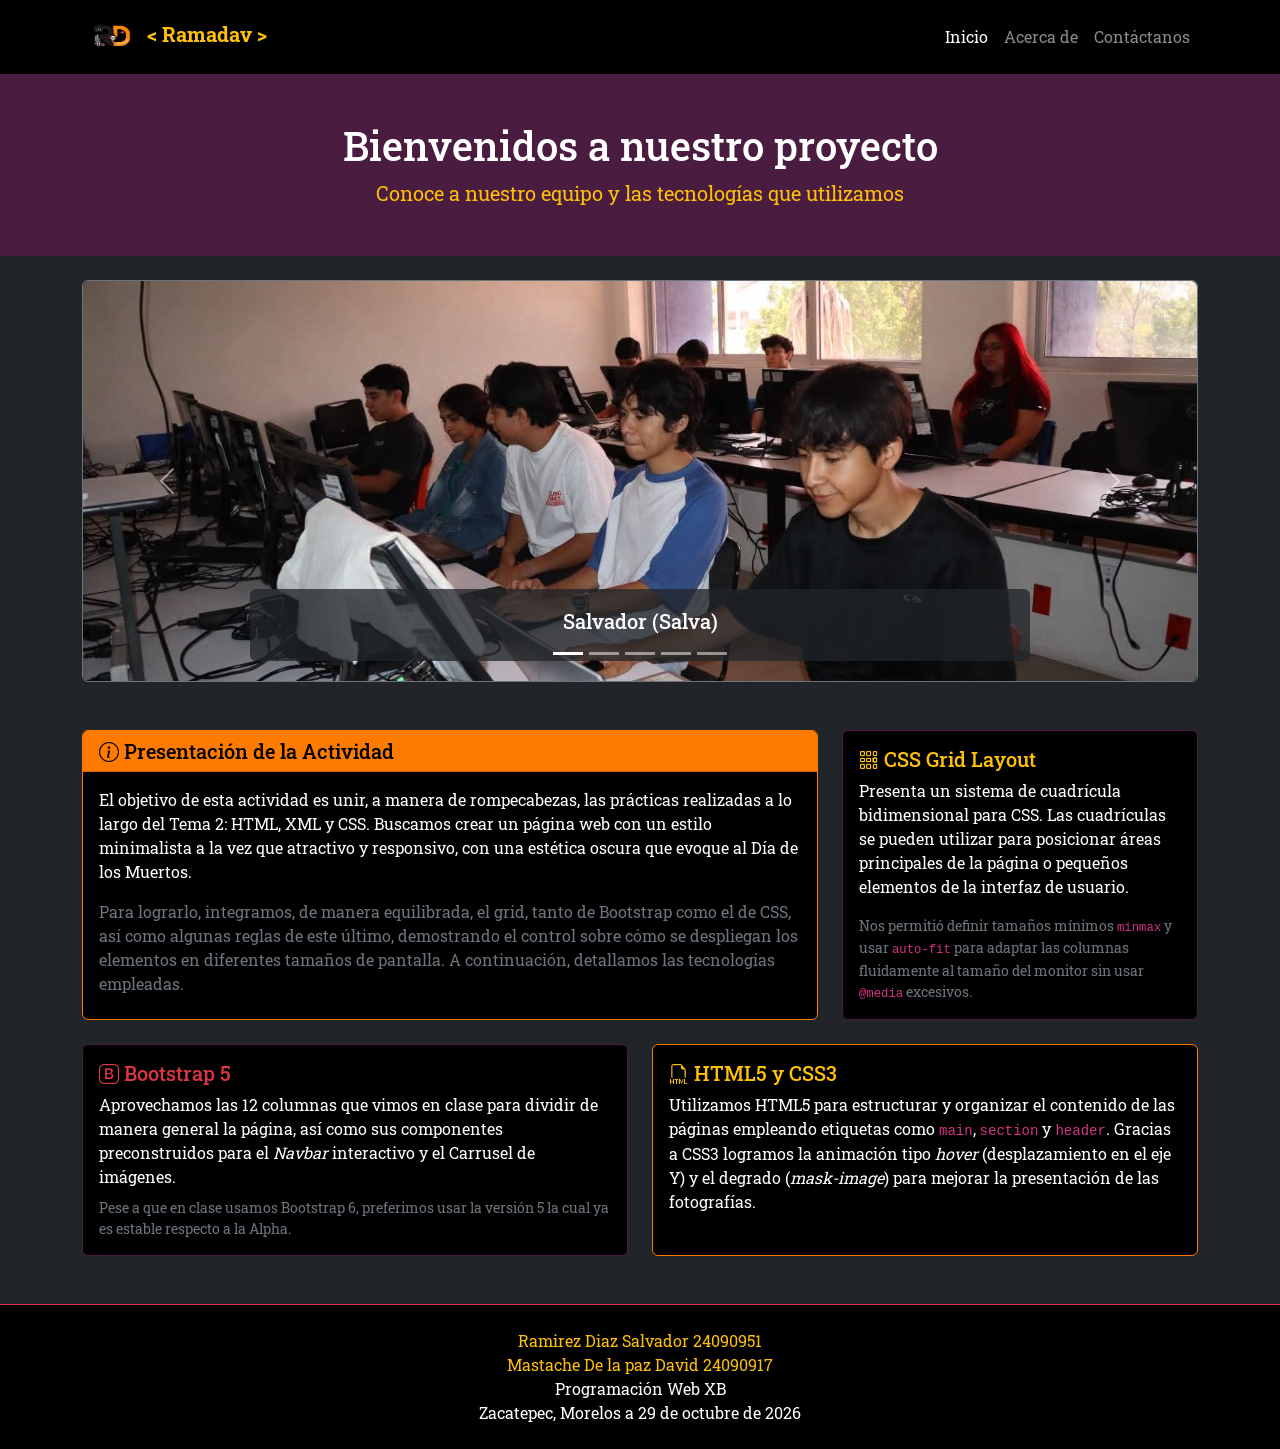
<file: index.html>
<!DOCTYPE html>
<html lang="es">

<head>
    <meta charset="UTF-8">
    <meta name="viewport" content="width=device-width, initial-scale=1.0">
    <title>Página C -Inicio</title>
    <link rel="preconnect" href="https://fonts.googleapis.com">
    <link rel="preconnect" href="https://fonts.gstatic.com" crossorigin>
    <link href="https://fonts.googleapis.com/css2?family=Roboto+Slab:wght@400;700&display=swap" rel="stylesheet">
    <link href="https://cdn.jsdelivr.net/npm/bootstrap@5.3.2/dist/css/bootstrap.min.css" rel="stylesheet">
    <link rel="stylesheet" href="css/style.css">
    <link rel="stylesheet" href="https://cdn.jsdelivr.net/npm/bootstrap-icons@1.11.3/font/bootstrap-icons.min.css">
</head>

<body class="bg-dark text-white">

    <!-- navbar  -->
    <nav class="navbar navbar-expand-lg navbar-dark bg-black">
        <div class="container">
            <a class="navbar-brand text-warning fw-bold" href="html/general_d_s/motivonombre.html">
                <img src="images/general/ramadav.png" alt="Bootstrap" width="60" height="48">
                &lt Ramadav &gt</a>
            <button class="navbar-toggler" type="button" data-bs-toggle="collapse" data-bs-target="#menu">
                <span class="navbar-toggler-icon"></span>
            </button>
            <div class="collapse navbar-collapse" id="menu">
                <ul class="navbar-nav ms-auto">
                    <li class="nav-item"><a class="nav-link active" href="index.html">Inicio</a></li>
                    <li class="nav-item"><a class="nav-link" href="html/general_d_s/acercade.html">Acerca de</a></li>
                    <li class="nav-item"><a class="nav-link" href="html/general_d_s/contactanos.html">Contáctanos</a></li>
                </ul>
            </div>
        </div>
    </nav>

    <header class="text-center py-5 fondo-morado">
        <h1>Bienvenidos a nuestro proyecto</h1>
        <p class="fs-5 text-warning mb-0">Conoce a nuestro equipo y las tecnologías que utilizamos</p>
    </header>

    <main class="container mt-4 mb-5">
        <!--Carrusel con  las 5 minimas-->
        <div id="carruselEquipo" class="carousel slide mb-5 border border-secondary rounded" data-bs-ride="carousel">
            <div class="carousel-indicators">
                <button type="button" data-bs-target="#carruselEquipo" data-bs-slide-to="0" class="active"></button>
                <button type="button" data-bs-target="#carruselEquipo" data-bs-slide-to="1"></button>
                <button type="button" data-bs-target="#carruselEquipo" data-bs-slide-to="2"></button>
                <button type="button" data-bs-target="#carruselEquipo" data-bs-slide-to="3"></button>
                <button type="button" data-bs-target="#carruselEquipo" data-bs-slide-to="4"></button>
            </div>

            <div class="carousel-inner rounded">
                <div class="carousel-item active">
                    <img src="images/general/salva-banner.jpg" class="d-block w-100 img-carrusel" alt="Integrante 1">
                    <div class="carousel-caption d-none d-md-block bg-dark bg-opacity-75 rounded">
                        <h5>Salvador (Salva)</h5>
                    </div>
                </div>
                <div class="carousel-item">
                    <img src="images/general/david-banner.jpg" class="d-block w-100 img-carrusel" alt="Integrante 2">
                    <div class="carousel-caption d-none d-md-block bg-dark bg-opacity-75 rounded">
                        <h5>David (Mastache)</h5>
                    </div>
                </div>
                <div class="carousel-item">
                    <img src="images/general/ingk-banner.jpg" class="d-block w-100 img-carrusel" alt="IngK">
                    <div class="carousel-caption d-none d-md-block bg-dark bg-opacity-75 rounded">
                        <h5>IngK</h5>
                    </div>
                </div>
                <div class="carousel-item">
                    <img src="images/general/tiburon-banner.jpg" class="d-block w-100 img-carrusel" alt="Tiburon">
                    <div class="carousel-caption d-none d-md-block bg-dark bg-opacity-75 rounded">
                        <h5>El Tiburón (Mastache)</h5>
                    </div>
                </div>
                <div class="carousel-item">
                    <img src="images/general/juntos-banner.jpg" class="d-block w-100 img-carrusel" alt="Juntos">
                    <div class="carousel-caption d-none d-md-block bg-dark bg-opacity-75 rounded">
                        <h5>Salvador y David</h5>
                    </div>
                </div>
            </div>
            <button class="carousel-control-prev" type="button" data-bs-target="#carruselEquipo" data-bs-slide="prev">
                <span class="carousel-control-prev-icon"></span>
            </button>
            <button class="carousel-control-next" type="button" data-bs-target="#carruselEquipo" data-bs-slide="next">
                <span class="carousel-control-next-icon"></span>
            </button>
        </div>


        <section class="row g-4"> <!--- Grid de Bootstrap--->
            <div class="col-lg-8">
                <div class="card bg-black text-white borde-naranja h-100">
                    <div class="card-header fondo-naranja text-black">
                        <h3 class="h5 m-0"><i class="bi bi-info-circle"></i> Presentación de la Actividad</h3>
                    </div>
                    <div class="card-body">
                        <p class="mb-3">
                            El objetivo de esta actividad es unir, a manera de rompecabezas, las prácticas realizadas a
                            lo
                            largo del Tema 2: HTML, XML y CSS.
                            Buscamos crear un página web con un estilo minimalista a la vez que atractivo y responsivo,
                            con
                            una estética oscura que evoque al Día de los Muertos.
                        </p>
                        <p class="mb-0 text-secondary">
                            Para lograrlo, integramos, de manera equilibrada, el grid, tanto de Bootstrap como el de
                            CSS,
                            así como algunas reglas de este último, demostrando el control sobre cómo se despliegan los
                            elementos en diferentes tamaños de pantalla. A continuación, detallamos las tecnologías
                            empleadas.
                        </p>
                    </div>
                </div>
            </div>


            <div class="col-lg-4">
                <div class="card bg-black text-white borde-morado h-100">
                    <div class="card-body">
                        <h4 class="h5 text-warning"><i class="bi bi-grid-3x3-gap"></i> CSS Grid Layout</h4>
                        <p class="mb-3">
                            Presenta un sistema de cuadrícula bidimensional para CSS. Las cuadrículas se pueden utilizar
                            para posicionar áreas principales de la página o pequeños elementos de la interfaz de
                            usuario.
                        </p>
                        <p class="small mb-0 text-secondary">
                            Nos permitió definir tamaños mínimos <code>minmax</code> y usar <code>auto-fit</code> para
                            adaptar las columnas fluidamente al tamaño del monitor sin usar <code>@media</code>
                            excesivos.
                        </p>
                    </div>
                </div>
            </div>


            <div class="col-lg-6">
                <div class="card bg-black text-white borde-morado h-100">
                    <div class="card-body">
                        <h4 class="h5 text-danger"><i class="bi bi-bootstrap"></i> Bootstrap 5</h4>
                        <p class="mb-2">
                            Aprovechamos las 12 columnas que vimos en clase para dividir de manera general la página,
                            así como sus
                            componentes preconstruidos para el <i>Navbar</i> interactivo y el Carrusel de imágenes.
                        </p>
                        <p class="small mb-0 text-secondary">
                            Pese a que en clase usamos Bootstrap 6, preferimos usar la versión 5 la cual ya es estable
                            respecto a la Alpha.
                        </p>
                    </div>
                </div>
            </div>

            <div class="col-lg-6">
                <div class="card bg-black text-white borde-naranja h-100">
                    <div class="card-body">
                        <h4 class="h5 text-warning"><i class="bi bi-filetype-html"></i> HTML5 y CSS3</h4>
                        Utilizamos HTML5 para estructurar y organizar el contenido de las páginas empleando etiquetas
                        como
                        <code>main</code>, <code>section</code> y <code>header</code>. Gracias a CSS3 logramos la
                        animación tipo <i>hover</i> (desplazamiento en el eje Y) y el degrado
                        (<i>mask-image</i>) para mejorar la presentación de las fotografías.

                    </div>
                </div>
            </div>

        </section>
    </main>

    <footer class="bg-black text-center py-4 border-top border-danger mt-auto">
        <p class="m-0 text-warning">Ramirez Diaz Salvador 24090951</p>
        <p class="m-0 text-warning">Mastache De la paz David 24090917</p>
        <p class="m-0">Programación Web XB</p>
        <p class="m-0">Zacatepec, Morelos a 29 de octubre de 2026</p>
    </footer>

    <script src="https://cdn.jsdelivr.net/npm/bootstrap@5.3.2/dist/js/bootstrap.bundle.min.js"></script>
</body>

</html>
</file>
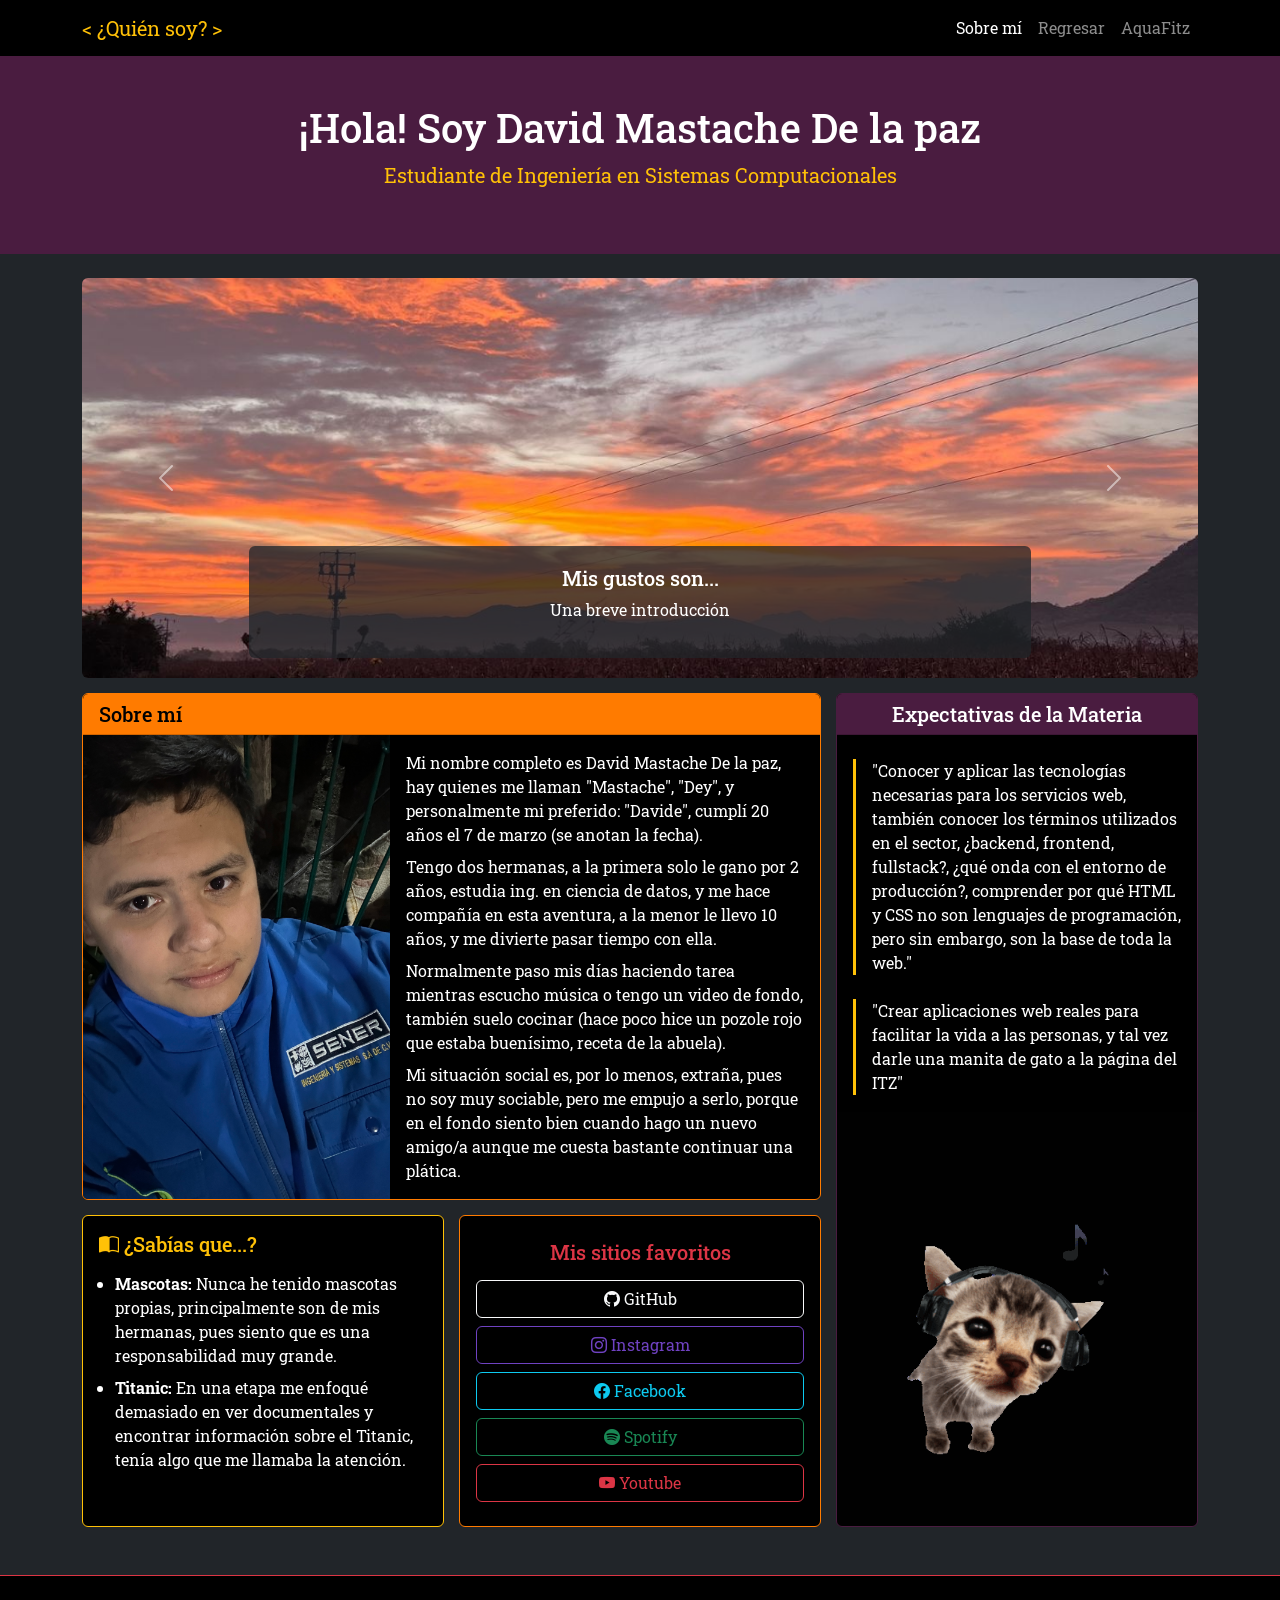
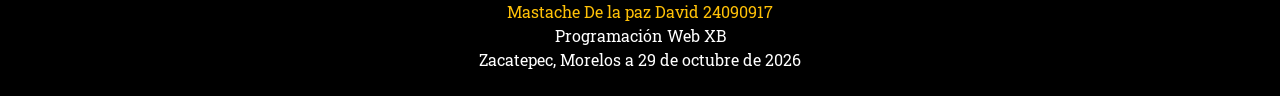
<file: html/david/paginaAD.html>
<!doctype html>
<html lang="es">
  <head>
    <meta charset="UTF-8" />
    <meta name="viewport" content="width=device-width, initial-scale=1.0" />
    <title>Página A - Personal</title>
    <!-- Fuente -->
    <link rel="preconnect" href="https://fonts.googleapis.com" />
    <link rel="preconnect" href="https://fonts.gstatic.com" crossorigin />
    <link
      href="https://fonts.googleapis.com/css2?family=Roboto+Slab:wght@400;700&display=swap"
      rel="stylesheet"
    />

    <!-- CSS Bootstrap -->
    <link
      href="https://cdn.jsdelivr.net/npm/bootstrap@5.3.2/dist/css/bootstrap.min.css"
      rel="stylesheet"
    />
    <!-- CSS propio -->
    <link rel="stylesheet" href="../../css/style.css" />
    <!-- Iconos -->
    <link
      rel="stylesheet"
      href="https://cdn.jsdelivr.net/npm/bootstrap-icons@1.11.3/font/bootstrap-icons.min.css"
    />
  </head>

  <body class="bg-dark text-white">
    <!-- navbar -->
    <nav class="navbar navbar-expand-lg navbar-dark bg-black">
      <div class="container">
        <a class="navbar-brand text-warning" href="#">&lt; ¿Quién soy? &gt;</a>
        <button
          class="navbar-toggler"
          type="button"
          data-bs-toggle="collapse"
          data-bs-target="#menu"
        >
          <span class="navbar-toggler-icon"></span>
        </button>
        <div class="collapse navbar-collapse" id="menu">
          <ul class="navbar-nav ms-auto">
            <li class="nav-item">
              <a class="nav-link active" href="#sobremi">Sobre mí</a>
            </li>
            <li class="nav-item">
              <a class="nav-link" href="../general_d_s/acercade.html"
                >Regresar</a
              >
            </li>
            <li class="nav-item">
              <a class="nav-link" href="paginaBD.html">AquaFitz</a>
            </li>
          </ul>
        </div>
      </div>
    </nav>

    <!-- Encabezado -->
    <header class="text-center py-5 fondo-morado">
      <h1>¡Hola! Soy David Mastache De la paz</h1>
      <p class="fs-5 text-warning">
        Estudiante de Ingeniería en Sistemas Computacionales
      </p>
    </header>

    <!-- Main -->
    <main class="container mt-4 mb-5">
      <!-- Grid css -->
      <div class="grid-david">
        <!-- Carrusel -->
        <div
          id="carruselPersonal"
          class="carousel slide gustos-carrusel"
          data-bs-ride="carousel"
        >
          <div class="carousel-inner rounded">
            <div class="carousel-item active">
              <img
                src="../../images/david/paisaje.jpg"
                class="d-block w-100 img-carrusel"
                alt="Introduccion"
              />
              <div
                class="carousel-caption d-none d-md-block bg-dark bg-opacity-75 rounded"
              >
                <h5>Mis gustos son...</h5>
                <p>Una breve introducción</p>
              </div>
            </div>
            <div class="carousel-item">
              <img
                src="../../images/david/musica.jpg"
                class="d-block w-100 img-carrusel"
                alt="Música"
              />
              <div
                class="carousel-caption d-none d-md-block bg-dark bg-opacity-75 rounded"
              >
                <h5>Escuchar música</h5>
                <p>Sentir las emociones plasmadas en cada canción</p>
              </div>
            </div>
            <div class="carousel-item">
              <img
                src="../../images/david/viajar.png"
                class="d-block w-100 img-carrusel"
                alt="Viajes"
              />
              <div
                class="carousel-caption d-none d-md-block bg-dark bg-opacity-75 rounded"
              >
                <h5>Viajar</h5>
                <p>Descubrir nuevos lugares y las historias que guardan</p>
              </div>
            </div>
            <div class="carousel-item">
              <img
                src="../../images/david/comida.png"
                class="d-block w-100 img-carrusel"
                alt="Comida"
              />
              <div
                class="carousel-caption d-none d-md-block bg-dark bg-opacity-75 rounded"
              >
                <h5>Comer</h5>
                <p>Disfrutar de los sabores mexicanos</p>
              </div>
            </div>
          </div>
          <!-- boton carrusel atrás -->
          <button
            class="carousel-control-prev"
            type="button"
            data-bs-target="#carruselPersonal"
            data-bs-slide="prev"
          >
            <span class="carousel-control-prev-icon"></span>
          </button>
          <!-- botón carrusel siguiente -->
          <button
            class="carousel-control-next"
            type="button"
            data-bs-target="#carruselPersonal"
            data-bs-slide="next"
          >
            <span class="carousel-control-next-icon"></span>
          </button>
        </div>

        <!-- Tarjeta de datos personales -->
        <div
          class="card bg-black text-white borde-naranja sobremi-tarjeta overflow-hidden"
        >
          <div id="sobremi" class="card-header fondo-naranja text-black">
            <h3 class="h5 m-0">Sobre mí</h3>
          </div>
          <div class="row g-0">
            <div class="col-md-5">
              <img
                src="../../images/david/foto-personal-david.JPG"
                alt="Mi foto"
                class="h-100 w-100 object-fit-cover rounded-bottom-start"
              />
            </div>
            <div class="col-md-7">
              <div class="card-body">
                <p class="mb-2">
                  Mi nombre completo es David Mastache De la paz, hay quienes me
                  llaman "Mastache", "Dey", y personalmente mi preferido:
                  "Davide", cumplí 20 años el 7 de marzo (se anotan la fecha).
                </p>
                <p class="mb-2">
                  Tengo dos hermanas, a la primera solo le gano por 2 años,
                  estudia ing. en ciencia de datos, y me hace compañía en esta
                  aventura, a la menor le llevo 10 años, y me divierte pasar
                  tiempo con ella.
                </p>
                <p class="mb-2">
                  Normalmente paso mis días haciendo tarea mientras escucho
                  música o tengo un video de fondo, también suelo cocinar (hace
                  poco hice un pozole rojo que estaba buenísimo, receta de la
                  abuela).
                </p>
                <p class="mb-0">
                  Mi situación social es, por lo menos, extraña, pues no soy muy
                  sociable, pero me empujo a serlo, porque en el fondo siento
                  bien cuando hago un nuevo amigo/a aunque me cuesta bastante
                  continuar una plática.
                </p>
              </div>
            </div>
          </div>
        </div>

        <div class="card bg-black text-white borde-amarillo sabiasq-tarjeta">
          <div class="card-body">
            <h3 class="h5 text-warning">
              <i class="bi bi-book-half"></i> ¿Sabías que...?
            </h3>
            <ul class="mb-0 ps-3 mt-3 fs-6">
              <li class="mb-2">
                <strong>Mascotas:</strong>
                Nunca he tenido mascotas propias, principalmente son de mis
                hermanas, pues siento que es una responsabilidad muy grande.
              </li>
              <li class="mb-0">
                <strong>Titanic:</strong>
                En una etapa me enfoqué demasiado en ver documentales y
                encontrar información sobre el Titanic, tenía algo que me
                llamaba la atención.
              </li>
            </ul>
          </div>
        </div>

        <div
          class="card bg-black text-white borde-naranja text-center d-flex justify-content-center paginasf-tarjeta"
        >
          <div class="card-body mt-2">
            <h3 class="h5 text-danger mb-3">Mis sitios favoritos</h3>
            <a
              href="https://github.com/"
              target="_blank"
              class="btn btn-outline-light mb-2 w-100"
              ><i class="bi bi-github"></i> GitHub</a
            >
            <a
              href="https://www.instagram.com/"
              target="_blank"
              class="btn btn-outline-purple mb-2 w-100"
              ><i class="bi bi-instagram"></i> Instagram</a
            >
            <a
              href="https://www.facebook.com/"
              target="_blank"
              class="btn btn-outline-info mb-2 w-100"
              ><i class="bi bi-facebook"></i> Facebook</a
            >
            <a
              href="https://open.spotify.com/intl-es"
              target="_blank"
              class="btn btn-outline-success mb-2 w-100"
              ><i class="bi bi-spotify"></i> Spotify</a
            >
            <a
              href="https://youtube.com/"
              target="_blank"
              class="btn btn-outline-danger mb-2 w-100"
              ><i class="bi bi-youtube"></i> Youtube</a
            >
          </div>
        </div>

        <div class="card bg-black text-white borde-morado expect-tarjeta">
          <div class="card-header fondo-morado text-center">
            <h3 class="h5 m-0">Expectativas de la Materia</h3>
          </div>
          <div class="card-body flex-grow-1">
            <blockquote
              class="blockquote fs-6 border-start border-warning border-3 ps-3 mb-4 mt-2"
            >
              <p>
                "Conocer y aplicar las tecnologías necesarias para los servicios
                web, también conocer los términos utilizados en el sector,
                ¿backend, frontend, fullstack?, ¿qué onda con el entorno de
                producción?, comprender por qué HTML y CSS no son lenguajes de
                programación, pero sin embargo, son la base de toda la web."
              </p>
            </blockquote>
            <blockquote
              class="blockquote fs-6 border-start border-warning border-3 ps-3 mb-0"
            >
              <p>
                "Crear aplicaciones web reales para facilitar la vida a las
                personas, y tal vez darle una manita de gato a la página del
                ITZ"
              </p>
            </blockquote>
          </div>
          <div class="card-footer">
            <img
              src="../../images/david/gatito.gif"
              class="card-img-bottom object-fit-cover"
              alt="Decoracion"
            />
          </div>
        </div>
      </div>
    </main>

    <footer class="bg-black text-center py-4 border-top border-danger">
      <p class="m-0 text-warning">Mastache De la paz David 24090917</p>
      <p class="m-0">Programación Web XB</p>
      <p class="m-0">Zacatepec, Morelos a 29 de octubre de 2026</p>
    </footer>

    <!-- Script Bootstrap -->
    <script src="https://cdn.jsdelivr.net/npm/bootstrap@5.3.2/dist/js/bootstrap.bundle.min.js"></script>
  </body>
</html>
</file>
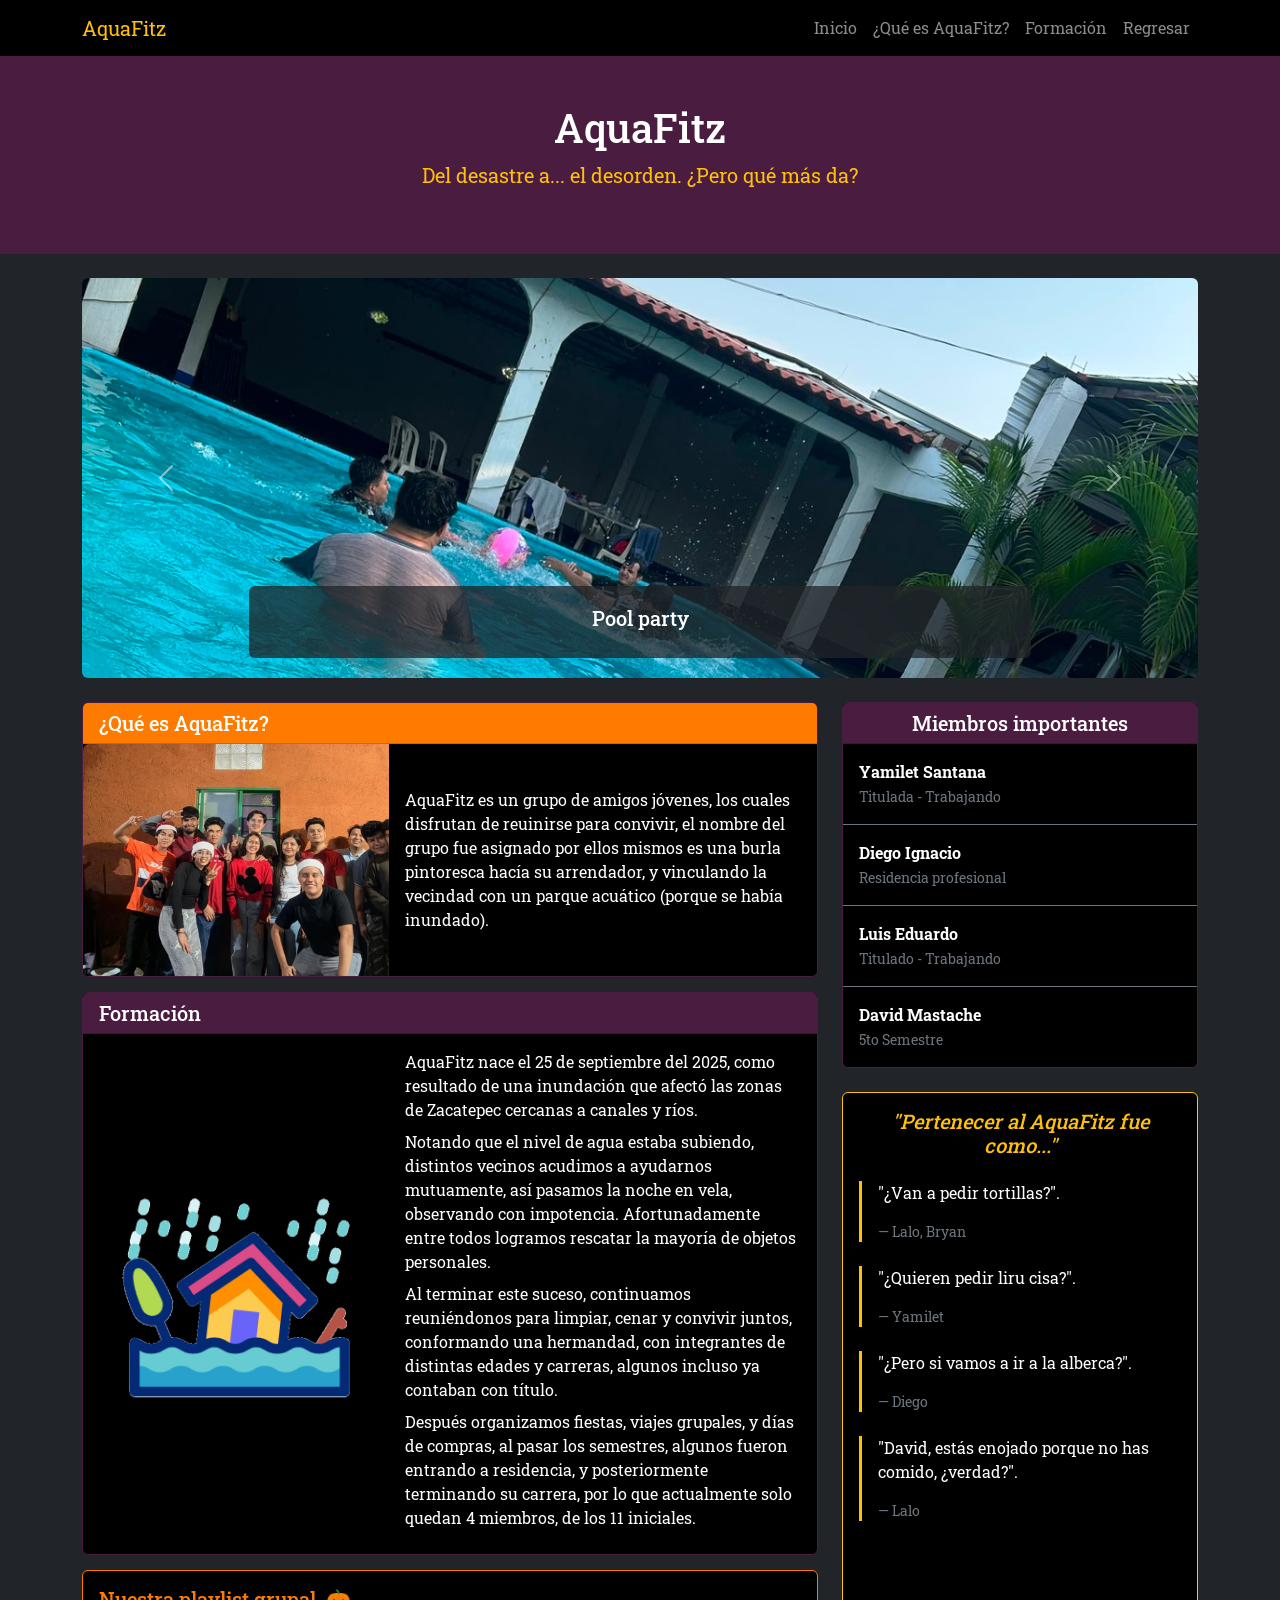
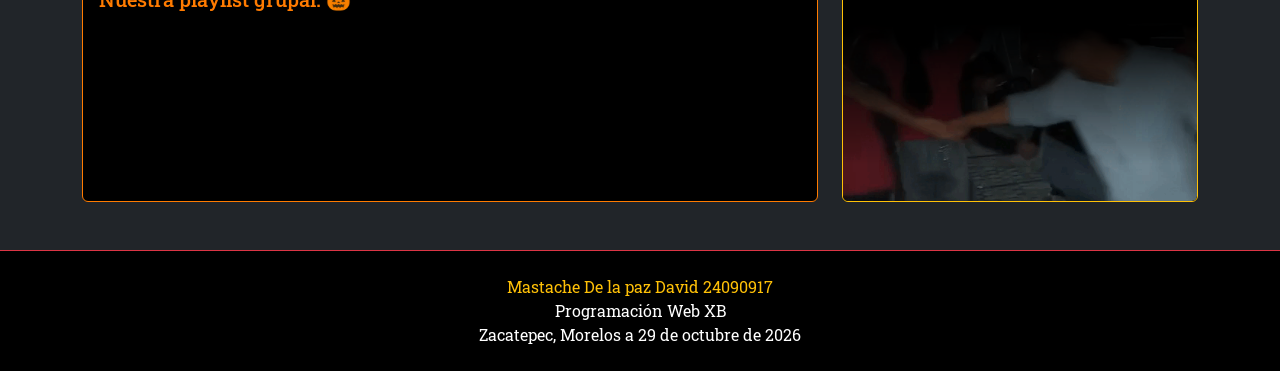
<file: html/david/paginaBD.html>
<!DOCTYPE html>
<html lang="es">

<head>
    <meta charset="UTF-8">
    <meta name="viewport" content="width=device-width, initial-scale=1.0">
    <title>Página B - AquaFitz</title>
    <!-- CSS Bootstrap -->
    <link href="https://cdn.jsdelivr.net/npm/bootstrap@5.3.2/dist/css/bootstrap.min.css" rel="stylesheet">
    <!-- CSS Propio -->
    <link rel="stylesheet" href="../../css/style.css">
    <!-- Fuente Roboto Slab -->
    <link rel="preconnect" href="https://fonts.googleapis.com">
    <link rel="preconnect" href="https://fonts.gstatic.com" crossorigin>
    <link href="https://fonts.googleapis.com/css2?family=Roboto+Slab:wght@100..900&display=swap" rel="stylesheet">
</head>

<body class="bg-dark text-white">

    <!-- Barra navbar -->
    <nav class="navbar navbar-expand-lg navbar-dark bg-black">
        <div class="container">
            <a class="navbar-brand text-warning" href="#">AquaFitz</a>
            <button class="navbar-toggler" type="button" data-bs-toggle="collapse" data-bs-target="#menu">
                <span class="navbar-toggler-icon"></span>
            </button>
            <div class="collapse navbar-collapse" id="menu">
                <ul class="navbar-nav ms-auto">
                    <li class="nav-item"><a class="nav-link" href="#">Inicio</a></li>
                    <li class="nav-item"><a class="nav-link" href="#que-es-aquafitz">¿Qué es AquaFitz?</a></li>
                    <li class="nav-item"><a class="nav-link" href="#formacion">Formación</a></li>
                    <li class="nav-item"><a class="nav-link" href="paginaAD.html">Regresar</a></li>
                </ul>
            </div>
        </div>
    </nav>

    <header class="text-center py-5 fondo-morado">
        <h1>AquaFitz</h1>
        <p class="fs-5 text-warning">Del desastre a... el desorden. ¿Pero qué más da?</p>
    </header>

    <section class="container mt-4 mb-5">

        <!-- Este es el carrusel -->
        <div id="carrusel" class="carousel slide mb-4" data-bs-ride="carousel">
            <div class="carousel-inner rounded">
                <div class="carousel-item active">
                    <img src="../../images/david/alberca.JPG" class="d-block w-100 img-carrusel"
                        alt="Alberca">
                    <div class="carousel-caption d-none d-md-block bg-dark bg-opacity-75 rounded">
                        <h5>Pool party</h5>
                    </div>
                </div>
                <div class="carousel-item">
                    <img src="../../images/david/cuernaAqua.JPG" class="d-block w-100 img-carrusel"
                        alt="foto en cuernavaca">
                    <div class="carousel-caption d-none d-md-block bg-dark bg-opacity-75 rounded">
                        <h5>Viaje a cuernavaca</h5>
                    </div>
                </div>
                <div class="carousel-item">
                    <img src="../../images/david/navidad.JPG" class="d-block w-100 img-carrusel" alt="Foto navideña en grupo">
                    <div class="carousel-caption d-none d-md-block bg-dark bg-opacity-75 rounded">
                        <h5>Navidad 2025</h5>
                    </div>
                </div>
            </div>
            <button class="carousel-control-prev" type="button" data-bs-target="#carrusel" data-bs-slide="prev">
                <span class="carousel-control-prev-icon"></span>
            </button>
            <button class="carousel-control-next" type="button" data-bs-target="#carrusel" data-bs-slide="next">
                <span class="carousel-control-next-icon"></span>
            </button>
        </div>
        <!-- Aqui se aplica el Grid de Bootstrap -->
        <div class="row">

            <div class="col-lg-8"> <!-- Ocupa 8 de 12 espacios disponibles -->

                <!--Este es el Grid CSS-->
                <section class="grid-peliculas">

                    <div id="que-es-aquafitz" class="card bg-black text-white borde-morado caja-ancha">
                        <div class="card-header fondo-naranja text-white">
                            <h3 class="h5 m-0">¿Qué es AquaFitz?</h3>
                        </div>
                        <div class="row g-0 align-items-center">

                            <div class="col-md-5">
                                <img src="../../images/david/posadaAqua.jpg" class="img-fluid rounded-start"
                                    alt="AquaFriends">
                            </div>

                            <!-- Mitad derecha para el texto -->
                            <div class="col-md-7">
                                <div class="card-body">
                                    <p class="fs-6 mb-0">
                                        AquaFitz es un grupo de amigos jóvenes, los cuales disfrutan de reuinirse para convivir, el nombre del grupo fue asignado por ellos mismos es una burla pintoresca hacía su arrendador, y vinculando la vecindad con un parque acuático (porque se había inundado).
                                    </p>
                                </div>
                            </div>

                        </div>
                    </div>

                    <div id="formacion" class="card bg-black text-white borde-morado caja-ancha overflow-hidden">
                        <div class="card-header fondo-morado text-white">
                            <h3 class="h5 m-0">Formación</h3>
                        </div>

                        <!-- row g-0 quita los espacios entre las columnas -->
                        <div class="row g-0 align-items-center">

                            <!-- Mitad izquierda -->
                            <div class="col-md-5 bg-dark">
                                <img src="../../images/david/inundacion.gif" alt="inundacion"
                                    class="object-fit-cover img-fluid rounded-bottom-start">
                            </div>

                            <!-- Mitad derecha -->
                            <div class="col-md-7">
                                <div class="card-body">
                                    <p class="mb-2">
                                        AquaFitz nace el 25 de septiembre del 2025, como resultado de una inundación que afectó las zonas de Zacatepec cercanas a canales y ríos.
                                    </p>  
                                    <p class="mb-2">
                                        Notando que el nivel de agua estaba subiendo, distintos vecinos acudimos a ayudarnos mutuamente, así pasamos la noche en vela, observando con impotencia. Afortunadamente entre todos logramos rescatar la mayoría de objetos personales.
                                    </p>
                                    <p class="mb-2">
                                        Al terminar este suceso, continuamos reuniéndonos para limpiar, cenar y convivir juntos, conformando una hermandad, con integrantes de distintas edades y carreras, algunos incluso ya contaban con título.
                                    </p>      
                                    <p class="mb-2">
                                        Después organizamos fiestas, viajes grupales, y días de compras, al pasar los semestres, algunos fueron entrando a residencia, y posteriormente terminando su carrera, por lo que actualmente solo quedan 4 miembros, de los 11 iniciales.
                                    </p>                        
                                </div>
                            </div>

                        </div>
                    </div>

                    <div class="card bg-black text-white borde-naranja caja-ancha">
                        <div class="card-body">
                            <h3 class="h5 text-naranja mb-3">Nuestra playlist grupal. 🎃</h3>
                            <iframe data-testid="embed-iframe" style="border-radius:12px" src="https://open.spotify.com/embed/playlist/39vqWgxhUWfkT3k27hzvng?utm_source=generator&theme=0&si=8537c5bce9904c2d" width="100%" height="152" frameBorder="0" allowfullscreen="" allow="autoplay; clipboard-write; encrypted-media; fullscreen; picture-in-picture" loading="lazy"></iframe>
                        </div>
                    </div>

                </section>


            </div>

            <!-- Columna lateral -->
            <div class="col-lg-4 mt-4 mt-lg-0 d-flex flex-column gap-4">
                <div id="terror" class="card bg-black text-white borde-morado">
                    <div class="card-header fondo-morado text-center">
                        <h3 class="h5 m-0">Miembros importantes</h3>
                    </div>
                    <div class="card-body p-0">
                        <ul class="list-group list-group-flush">
                            <li
                                class="list-group-item bg-transparent text-white border-secondary d-flex justify-content-between align-items-center p-3">
                                <div>
                                    <strong>Yamilet Santana</strong><br>
                                    <span class="text-secondary small">Titulada - Trabajando</span>
                                </div>

                            </li>
                            <li
                                class="list-group-item bg-transparent text-white border-secondary d-flex justify-content-between align-items-center p-3">
                                <div>
                                    <strong>Diego Ignacio</strong><br>
                                    <span class="text-secondary small">Residencia profesional</span>
                                </div>

                            </li>
                            <li
                                class="list-group-item bg-transparent text-white border-secondary d-flex justify-content-between align-items-center p-3">
                                <div>
                                    <strong>Luis Eduardo</strong><br>
                                    <span class="text-secondary small">Titulado - Trabajando</span>
                                </div>

                            </li>
                            <li
                                class="list-group-item bg-transparent text-white border-0 d-flex justify-content-between align-items-center p-3">
                                <div>
                                    <strong>David Mastache</strong><br>
                                    <span class="text-secondary small">5to Semestre</span>
                                </div>
                            </li>
                        </ul>
                    </div>
                </div>

                <div class="card bg-black text-white borde-amarillo h-100 d-flex flex-column">

                    <div class="card-body flex-grow-1">
                        <h3 class="h5 text-warning text-center mb-4 fst-italic">"Pertenecer al AquaFitz fue como..."</h3>

                        <blockquote class="blockquote fs-6 border-start border-warning border-3 ps-3 mb-4">
                            <p>"¿Van a pedir tortillas?".</p>
                            <footer class="blockquote-footer mt-1">Lalo, Bryan</footer>
                        </blockquote>

                        <blockquote class="blockquote fs-6 border-start border-warning border-3 ps-3 mb-4">
                            <p>"¿Quieren pedir liru cisa?".</p>
                            <footer class="blockquote-footer mt-1">Yamilet</footer>
                        </blockquote>

                        <blockquote class="blockquote fs-6 border-start border-warning border-3 ps-3 mb-4">
                            <p>"¿Pero si vamos a ir a la alberca?".</p>
                            <footer class="blockquote-footer mt-1">Diego</footer>
                        </blockquote>

                        <blockquote class="blockquote fs-6 border-start border-warning border-3 ps-3 mb-0">
                            <p>"David, estás enojado porque no has comido, ¿verdad?".</p>
                            <footer class="blockquote-footer mt-1">Lalo</footer>
                        </blockquote>
                    </div>
                    <img src="../../images/david/vivoraAqua.gif" class="card-img-bottom img-desvanecida" alt="Decoracion">
                </div>

            </div>

    </section>

    <footer class="bg-black text-center py-4 border-top border-danger">
        <p class="m-0 text-warning">Mastache De la paz David 24090917</p>
        <p class="m-0">Programación Web XB</p>
        <p class="m-0">Zacatepec, Morelos a 29 de octubre de 2026</p>
    </footer>

    <script src="https://cdn.jsdelivr.net/npm/bootstrap@5.3.2/dist/js/bootstrap.bundle.min.js"></script>
</body>

</html>
</file>
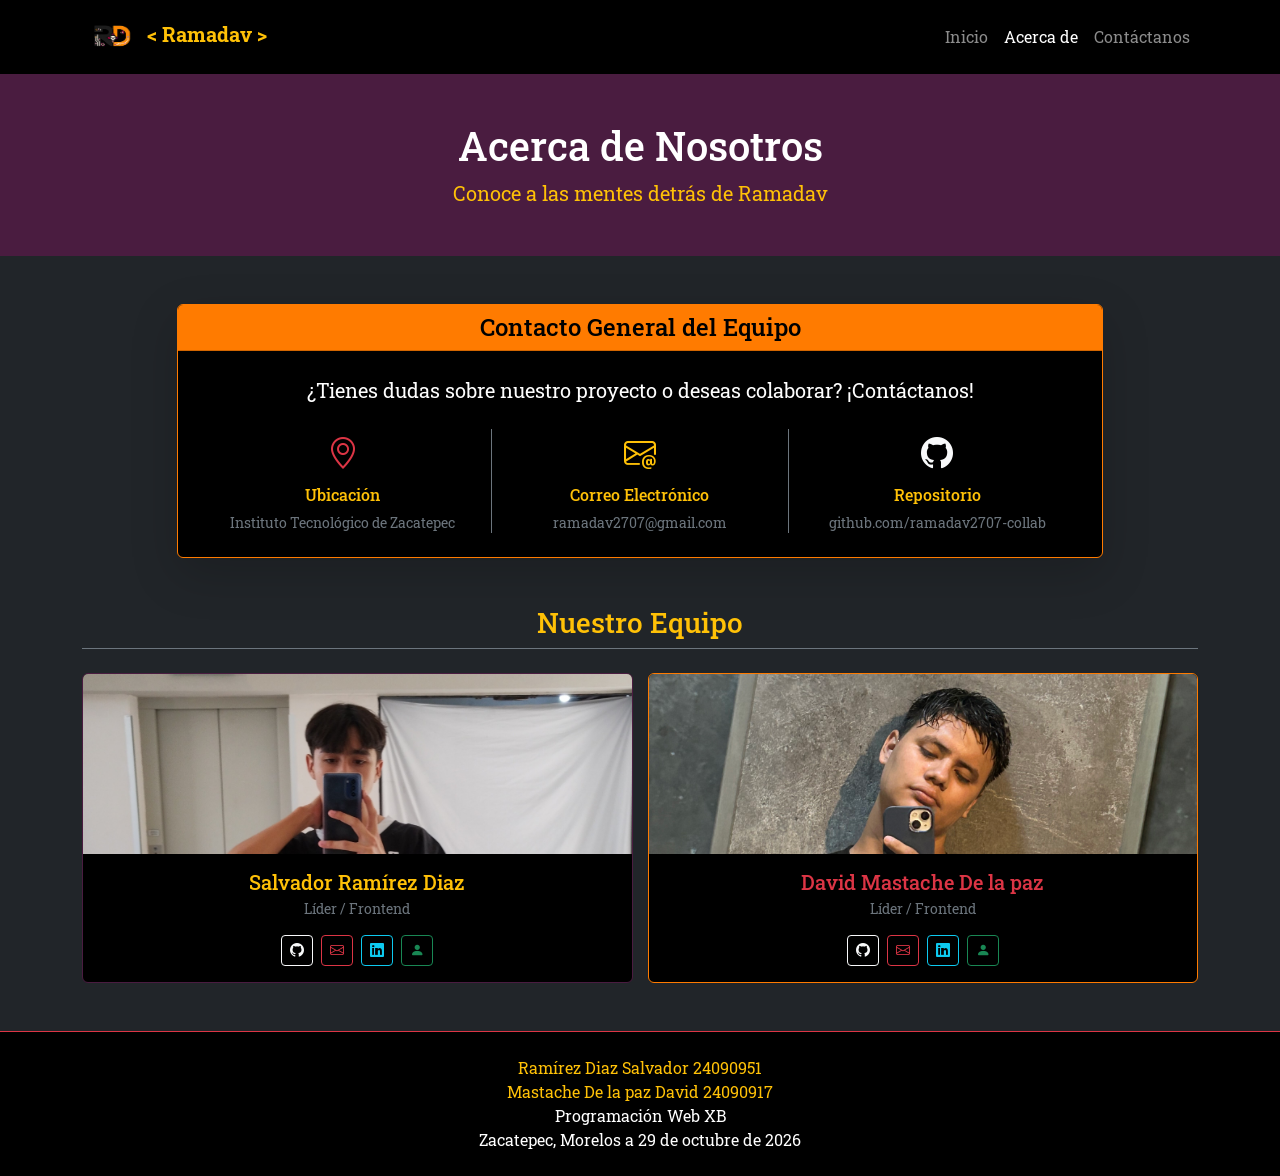
<file: html/general_d_s/acercade.html>
<!DOCTYPE html>
<html lang="es">

<head>
    <meta charset="UTF-8">
    <meta name="viewport" content="width=device-width, initial-scale=1.0">
    <title>Página E - Acerca de</title>
    <link rel="preconnect" href="https://fonts.googleapis.com">
    <link rel="preconnect" href="https://fonts.gstatic.com" crossorigin>
    <link href="https://fonts.googleapis.com/css2?family=Roboto+Slab:wght@400;700&display=swap" rel="stylesheet">
    <link href="https://cdn.jsdelivr.net/npm/bootstrap@5.3.2/dist/css/bootstrap.min.css" rel="stylesheet">
    <link rel="stylesheet" href="../../css/style.css">
    <link rel="stylesheet" href="https://cdn.jsdelivr.net/npm/bootstrap-icons@1.11.3/font/bootstrap-icons.min.css">
</head>

<body class="bg-dark text-white d-flex flex-column min-vh-100">


    <nav class="navbar navbar-expand-lg navbar-dark bg-black">
        <div class="container">
            <a class="navbar-brand text-warning fw-bold" href="motivonombre.html">
                <img src="../../images/general/ramadav.png" alt="Bootstrap" width="60" height="48">
                &lt Ramadav &gt</a>
            <button class="navbar-toggler" type="button" data-bs-toggle="collapse" data-bs-target="#menu">
                <span class="navbar-toggler-icon"></span>
            </button>
            <div class="collapse navbar-collapse" id="menu">
                <ul class="navbar-nav ms-auto">
                    <li class="nav-item"><a class="nav-link" href="../../index.html">Inicio</a></li>
                    <li class="nav-item"><a class="nav-link active" href="#">Acerca de</a></li>
                    <li class="nav-item"><a class="nav-link" href="contactanos.html">Contáctanos</a></li>
                </ul>
            </div>
        </div>
    </nav>

    <header class="text-center py-5 fondo-morado">
        <h1>Acerca de Nosotros</h1>
        <p class="fs-5 text-warning mb-0">Conoce a las mentes detrás de Ramadav</p>
    </header>

    <main class="container my-5 flex-grow-1">

        <div class="row justify-content-center mb-5">
            <div class="col-lg-10">
                <div class="card bg-black text-white borde-naranja shadow-lg">
                    <div class="card-header fondo-naranja text-black text-center">
                        <h2 class="h4 m-0">Contacto General del Equipo</h2>
                    </div>
                    <div class="card-body text-center p-4">
                        <p class="fs-5 mb-4">¿Tienes dudas sobre nuestro proyecto o deseas colaborar? ¡Contáctanos!</p>

                        <div class="row g-3">
                            
                            <div class="col-md-4">
                                <a href="https://maps.app.goo.gl/KqHpd57k1PRNCdpg8" target="_blank"><i class="bi bi-geo-alt fs-2 text-danger"></i></a>
                                <h3 class="h6 mt-2 text-warning">Ubicación</h3>
                                <p class="small text-secondary mb-0">Instituto Tecnológico de Zacatepec</p>
                            </div>
                            <div class="col-md-4 border-start border-end border-secondary">
                                <a href="mailto:ramadav2707@gmail.com" target="_blank"><i class="bi bi-envelope-at fs-2 text-warning"></i></a>
                                <h3 class="h6 mt-2 text-warning">Correo Electrónico</h3>
                                <p class="small text-secondary mb-0">ramadav2707@gmail.com</p>
                            </div>
                            <div class="col-md-4">
                                <a href="https://github.com/ramadav2707-collab" target="_blank"><i class="bi bi-github fs-2 text-light"></i></a>
                                <h3 class="h6 mt-2 text-warning">Repositorio</h3>
                                <p class="small text-secondary mb-0">github.com/ramadav2707-collab</p>
                            </div>
                        </div>
                    </div>
                </div>
            </div>
        </div>


        <h2 class="h3 text-center mb-4 text-warning border-bottom border-secondary pb-2">Nuestro Equipo</h2>

        <section class="grid-peliculas">

            <div class="card bg-black text-white borde-morado h-100 text-center">

                <img src="../../images/general/salva-acercade.jpg" class="card-img-top img-tarjeta" alt="Salvador">
                <div class="card-body d-flex flex-column">
                    <h3 class="h5 text-warning mb-1">Salvador Ramírez Diaz</h3>
                    <p class="small text-secondary mb-3">Líder / Frontend</p>

                    <!-- Botones de contacto que se empujan hacia abajo automáticamente -->
                    <div class="mt-auto d-flex justify-content-center gap-2">
                        <a href="https://github.com/frozt-rdz" class="btn btn-outline-light btn-sm"><i class="bi bi-github"></i></a>
                        <a href="mailto:L24090951@zacatepec.tecnm.mx" class="btn btn-outline-danger btn-sm"><i class="bi bi-envelope"></i></a>
                        <a href="https://www.linkedin.com/in/salvador-ramírez-diaz-317125242" class="btn btn-outline-info btn-sm"><i class="bi bi-linkedin"></i></a>
                        <a href="../salvador/paginaAS.html" class="btn btn-outline-success btn-sm"><i class="bi bi-person-fill"></i></a>
                    </div>
                </div>
            </div>

            <div class="card bg-black text-white borde-naranja h-100 text-center">
                <img src="../../images/david/fotoContacto.jpeg" class="card-img-top img-tarjeta" alt="David">
                <div class="card-body d-flex flex-column">
                    <h3 class="h5 text-danger mb-1">David Mastache De la paz</h3>
                    <p class="small text-secondary mb-3">Líder / Frontend</p>

                    <div class="mt-auto d-flex justify-content-center gap-2">
                        <a href="https://github.com/David-M17" class="btn btn-outline-light btn-sm"><i class="bi bi-github"></i></a>
                        <a href="mailto:L24090917@zacatepec.tecnm.mx" class="btn btn-outline-danger btn-sm"><i class="bi bi-envelope"></i></a>
                        <a href="https://www.linkedin.com/in/david-mastache-de-la-paz-036644325/" class="btn btn-outline-info btn-sm"><i class="bi bi-linkedin"></i></a>
                        <a href="../david/paginaAD.html" class="btn btn-outline-success btn-sm"><i class="bi bi-person-fill"></i></a>
                    </div>
                </div>
            </div>


        </section>
    </main>
    <footer class="bg-black text-center py-4 border-top border-danger mt-auto">
        <p class="m-0 text-warning">Ramírez Diaz Salvador 24090951</p>
        <p class="m-0 text-warning">Mastache De la paz David 24090917</p>
        <p class="m-0">Programación Web XB</p>
        <p class="m-0">Zacatepec, Morelos a 29 de octubre de 2026</p>
    </footer>

    <!-- Script de Bootstrap -->
    <script src="https://cdn.jsdelivr.net/npm/bootstrap@5.3.2/dist/js/bootstrap.bundle.min.js"></script>
</body>

</html>
</file>
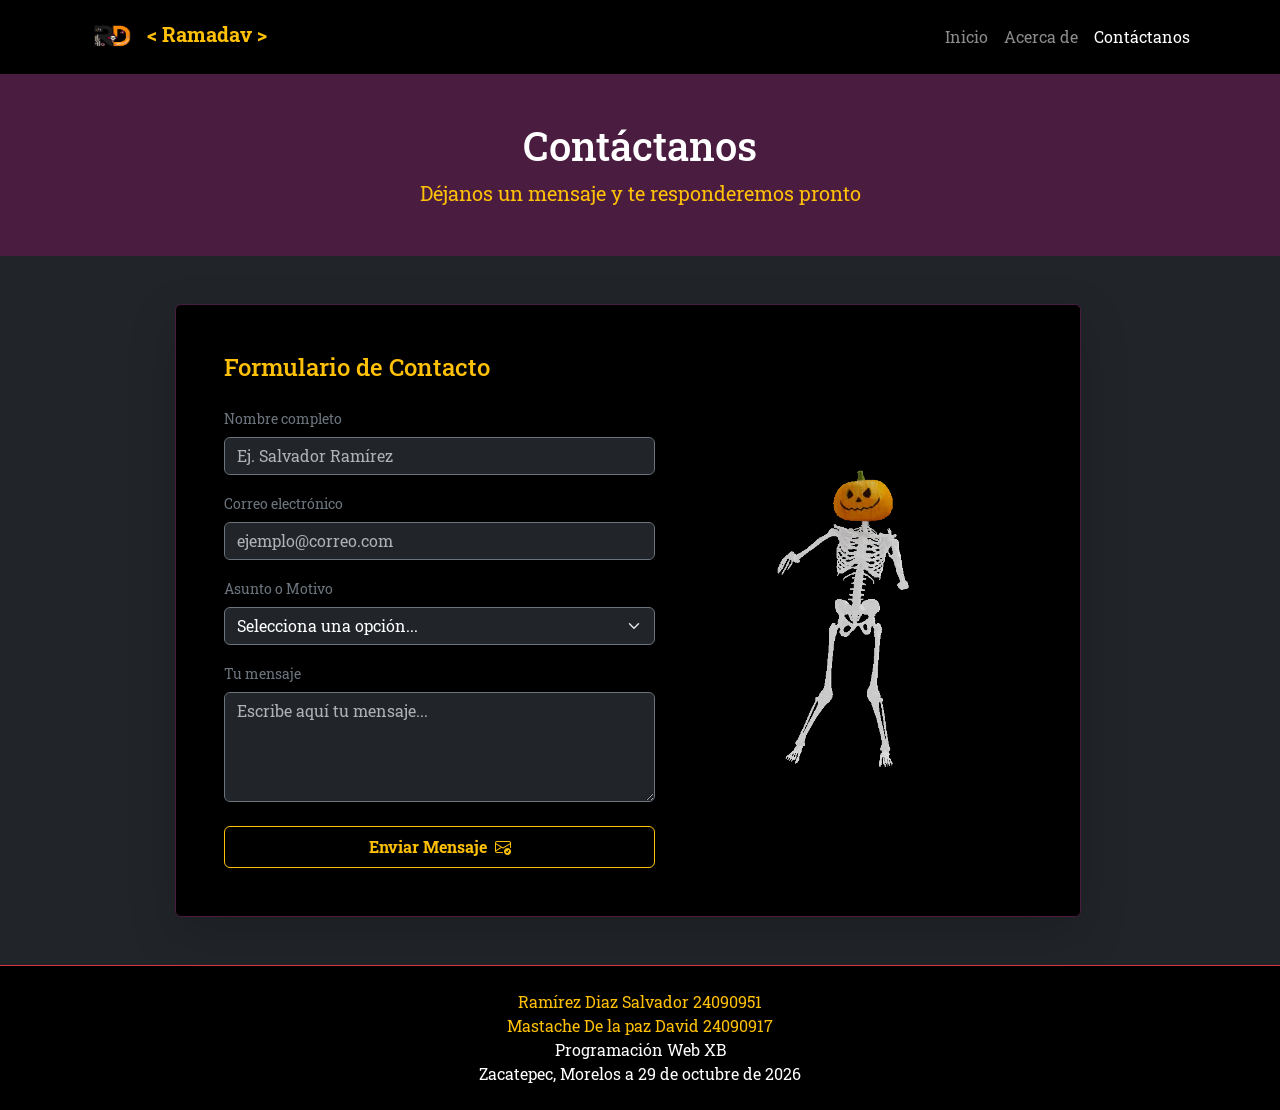
<file: html/general_d_s/contactanos.html>
<!DOCTYPE html>
<html lang="es" data-bs-theme="dark">

<head>
    <meta charset="UTF-8">
    <meta name="viewport" content="width=device-width, initial-scale=1.0">
    <title>Página F - Contáctanos</title>
    <link rel="preconnect" href="https://fonts.googleapis.com">
    <link rel="preconnect" href="https://fonts.gstatic.com" crossorigin>
    <link href="https://fonts.googleapis.com/css2?family=Roboto+Slab:wght@400;700&display=swap" rel="stylesheet">
    <link href="https://cdn.jsdelivr.net/npm/bootstrap@5.3.2/dist/css/bootstrap.min.css" rel="stylesheet">
    <link rel="stylesheet" href="../../css/style.css">
    <link rel="stylesheet" href="https://cdn.jsdelivr.net/npm/bootstrap-icons@1.11.3/font/bootstrap-icons.min.css">
</head>

<body class="bg-dark text-white d-flex flex-column min-vh-100">


    <nav class="navbar navbar-expand-lg navbar-dark bg-black">
        <div class="container">
            <a class="navbar-brand text-warning fw-bold" href="motivonombre.html">
                <img src="../../images/general/ramadav.png" alt="Bootstrap" width="60" height="48">
                &lt Ramadav &gt</a>
            <button class="navbar-toggler" type="button" data-bs-toggle="collapse" data-bs-target="#menu">
                <span class="navbar-toggler-icon"></span>
            </button>
            <div class="collapse navbar-collapse" id="menu">
                <ul class="navbar-nav ms-auto">
                    <li class="nav-item"><a class="nav-link" href="../../index.html">Inicio</a></li>
                    <li class="nav-item"><a class="nav-link" href="acercade.html">Acerca de</a></li>
                    <li class="nav-item"><a class="nav-link active" href="#">Contáctanos</a></li>
                </ul>
            </div>
        </div>
    </nav>

    <header class="text-center py-5 fondo-morado">
        <h1>Contáctanos</h1>
        <p class="fs-5 text-warning mb-0">Déjanos un mensaje y te responderemos pronto</p>
    </header>

    <main class="container my-5 flex-grow-1 d-flex align-items-center">

        <div class="row justify-content-center w-100">
            <div class="col-lg-10">

                <div class="card bg-black text-white borde-morado shadow-lg">
                    <div class="row g-0">
                        <div class="col-md-7 p-4 p-lg-5">
                            <h2 class="h4 text-warning mb-4">Formulario de Contacto</h2>

                            <form action="#" method="POST">

                                <div class="mb-3">
                                    <label for="nombre" class="form-label text-secondary small">Nombre completo</label>
                                    <input type="text" id="nombre" name="nombre"
                                        class="form-control bg-dark text-white border-secondary"
                                        placeholder="Ej. Salvador Ramírez" required>
                                </div>

                                <div class="mb-3">
                                    <label for="correo" class="form-label text-secondary small">Correo
                                        electrónico</label>
                                    <input type="email" id="correo" name="correo"
                                        class="form-control bg-dark text-white border-secondary"
                                        placeholder="ejemplo@correo.com" required>
                                </div>

                                <div class="mb-3">
                                    <label for="asunto" class="form-label text-secondary small">Asunto o Motivo</label>
                                    <select id="asunto" name="asunto"
                                        class="form-select bg-dark text-white border-secondary" required>
                                        <option value="" selected disabled>Selecciona una opción...</option>
                                        <option value="duda">Duda sobre el proyecto</option>
                                        <option value="colaboracion">Propuesta de colaboración</option>
                                        <option value="saludo">Solo para saludar</option>
                                        <option value="otro">Otro</option>
                                    </select>
                                </div>

                                <div class="mb-4">
                                    <label for="mensaje" class="form-label text-secondary small">Tu mensaje</label>
                                    <textarea id="mensaje" name="mensaje"
                                        class="form-control bg-dark text-white border-secondary" rows="4"
                                        placeholder="Escribe aquí tu mensaje..." required></textarea>
                                </div>
                                <!-- Este boton activa el aviso tipo Modal-->
                                <button type="button" class="btn btn-outline-warning w-100 fw-bold py-2"
                                    data-bs-toggle="modal" data-bs-target="#avisoExito">
                                    Enviar Mensaje <i class="bi bi-envelope-check ms-1"></i>
                                </button>

                            </form>
                        </div>

                        <div
                            class="col-md-5 d-none d-md-flex align-items-center justify-content-center bg-black rounded-end overflow-hidden p-3">
                            <img src="../../images/general/calavera.gif" alt="Contáctanos" class="img-fluid"
                                style="max-height: 400px;">
                        </div>

                    </div>
                </div>

            </div>
        </div>

    </main>

    <footer class="bg-black text-center py-4 border-top border-danger mt-auto">
        <p class="m-0 text-warning">Ramírez Diaz Salvador 24090951</p>
        <p class="m-0 text-warning">Mastache De la paz David 24090917</p>
        <p class="m-0">Programación Web XB</p>
        <p class="m-0">Zacatepec, Morelos a 29 de octubre de 2026</p>
    </footer>

    <!-- Este es un aviso tipo Modal de Bootstrap; solo para simular el envio -->
    <div class="modal fade" id="avisoExito" tabindex="-1" aria-hidden="true">
    <div class="modal-dialog modal-dialog-centered">
        <div class="modal-content bg-dark text-white borde-naranja">
            
            <div class="modal-header border-secondary">
                <h5 class="modal-title text-warning"><i class="bi bi-check-circle-fill"></i> ¡Mensaje Enviado!</h5>
                <button type="button" class="btn-close btn-close-white" data-bs-dismiss="modal" aria-label="Cerrar"></button>
            </div>
            
            <div class="modal-body">
                <p class="mb-0">Gracias por tu mensaje. Nos pondremos en contacto contigo lo más pronto posible.</p>
            </div>
            
            <div class="modal-footer border-secondary">
                <button type="button" class="btn btn-warning text-black fw-bold" data-bs-dismiss="modal">Aceptar</button>
            </div>
            
        </div>
    </div>
</div>
    <script src="https://cdn.jsdelivr.net/npm/bootstrap@5.3.2/dist/js/bootstrap.bundle.min.js"></script>
</body>

</html>
</file>
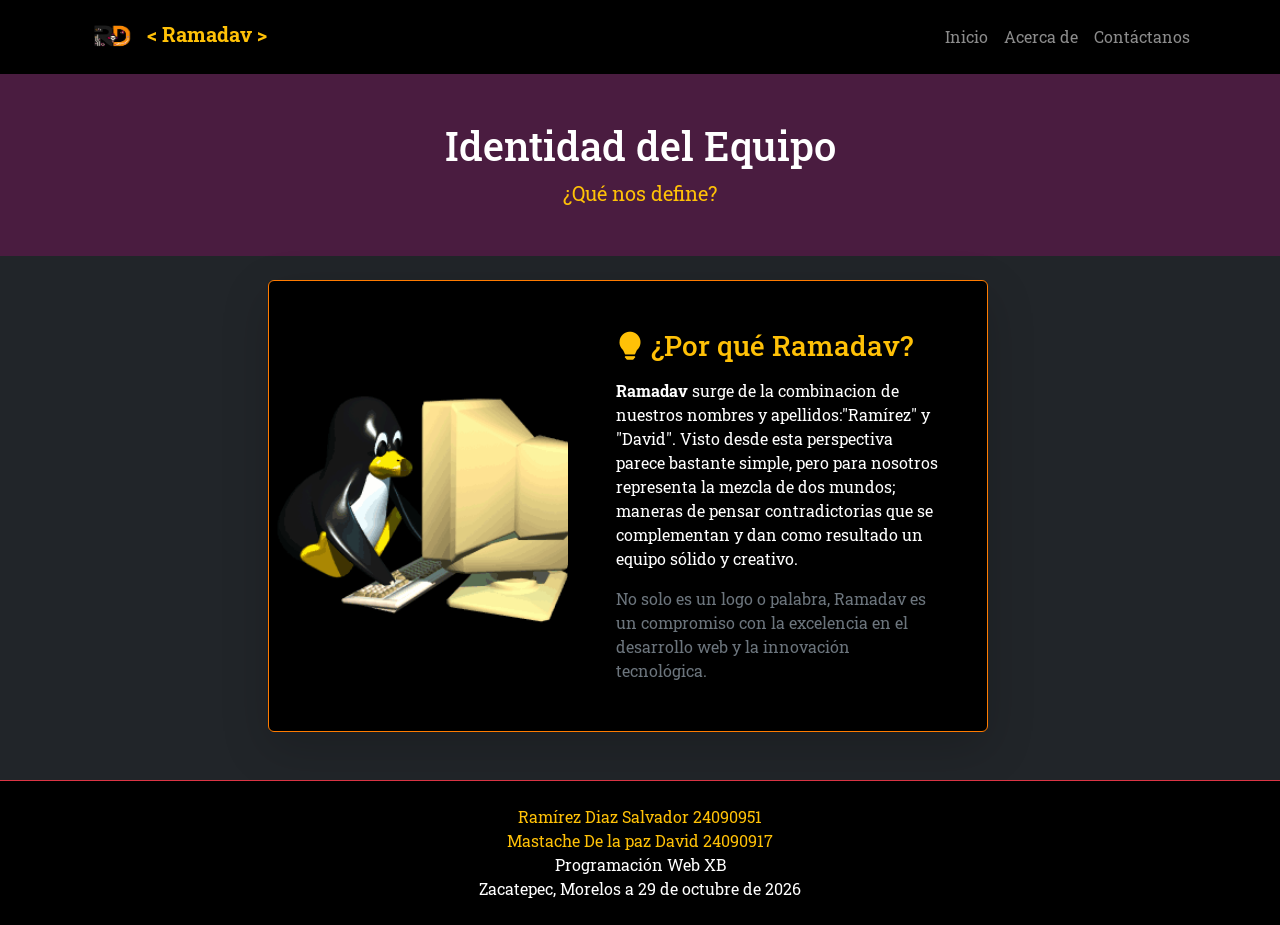
<file: html/general_d_s/motivonombre.html>
<!DOCTYPE html>
<html lang="es">

<head>
    <meta charset="UTF-8">
    <meta name="viewport" content="width=device-width, initial-scale=1.0">
    <title>Página D - Motivo del Nombre</title>
    <link rel="preconnect" href="https://fonts.googleapis.com">
    <link rel="preconnect" href="https://fonts.gstatic.com" crossorigin>
    <link href="https://fonts.googleapis.com/css2?family=Roboto+Slab:wght@400;700&display=swap" rel="stylesheet">
    <link href="https://cdn.jsdelivr.net/npm/bootstrap@5.3.2/dist/css/bootstrap.min.css" rel="stylesheet">
    <link rel="stylesheet" href="../../css/style.css">
    <link rel="stylesheet" href="https://cdn.jsdelivr.net/npm/bootstrap-icons@1.11.3/font/bootstrap-icons.min.css">
</head>

<body class="bg-dark text-white d-flex flex-column min-vh-100">

    <nav class="navbar navbar-expand-lg navbar-dark bg-black">
        <div class="container">
            <a class="navbar-brand text-warning fw-bold" href="#">
                <img src="../../images/general/ramadav.png" alt="Bootstrap" width="60" height="48">
                &lt Ramadav &gt</a>
            <button class="navbar-toggler" type="button" data-bs-toggle="collapse" data-bs-target="#menu">
                <span class="navbar-toggler-icon"></span>
            </button>
            <div class="collapse navbar-collapse" id="menu">
                <ul class="navbar-nav ms-auto">
                    <li class="nav-item"><a class="nav-link" href="../../index.html">Inicio</a></li>
                    <li class="nav-item"><a class="nav-link" href="acercade.html">Acerca de</a></li>
                    <li class="nav-item"><a class="nav-link" href="contactanos.html">Contáctanos</a></li>
                </ul>
            </div>
        </div>
    </nav>

    <header class="text-center py-5 fondo-morado">
        <h1>Identidad del Equipo</h1>
        <p class="fs-5 text-warning mb-0">¿Qué nos define?</p>
    </header>


    <main class="container mt-4 mb-5 my-5 flex-grow-1 d-flex align-items-center">
        <div class="row justify-content-center w-100">
            <div class="col-lg-8">
                <div class="card bg-black text-white borde-naranja shadow-lg">
                    <div class="row g-0 align-items-center">

                        <div class="col-md-5">
                            <img src="../../images/salvador/memelinux.gif" alt="Equipo meme"
                                class="img-fluid rounded-start h-100 w-100 object-fit-cover" style="min-height: 250px;">
                        </div>

                        <div class="col-md-7">
                            <div class="card-body p-4 p-lg-5">
                                <h2 class="h3 text-warning mb-3"><i class="bi bi-lightbulb-fill"></i> ¿Por qué Ramadav?
                                </h2>

                                <p class="fs-6 mb-3">
                                    <strong>Ramadav</strong> surge de la combinacion de nuestros nombres y apellidos:"Ramírez" y "David".
                                    Visto desde esta perspectiva parece bastante simple, pero para nosotros representa la mezcla de dos mundos; maneras de pensar
                                    contradictorias que se complementan y dan como resultado un equipo sólido y creativo. 
                                </p>

                                <p class="fs-6 text-secondary mb-0">
                                    No solo es un logo o palabra, Ramadav es un compromiso con la excelencia
                                    en el desarrollo web y la innovación tecnológica.
                                    
                                </p>
                            </div>
                        </div>

                    </div>
                </div>

            </div>
        </div>
    </main>

    <footer class="bg-black text-center py-4 border-top border-danger mt-auto">
        <p class="m-0 text-warning">Ramírez Diaz Salvador 24090951</p>
        <p class="m-0 text-warning">Mastache De la paz David 24090917</p>
        <p class="m-0">Programación Web XB</p>
        <p class="m-0">Zacatepec, Morelos a 29 de octubre de 2026</p>
    </footer>

    <script src="https://cdn.jsdelivr.net/npm/bootstrap@5.3.2/dist/js/bootstrap.bundle.min.js"></script>
</body>

</html>
</file>
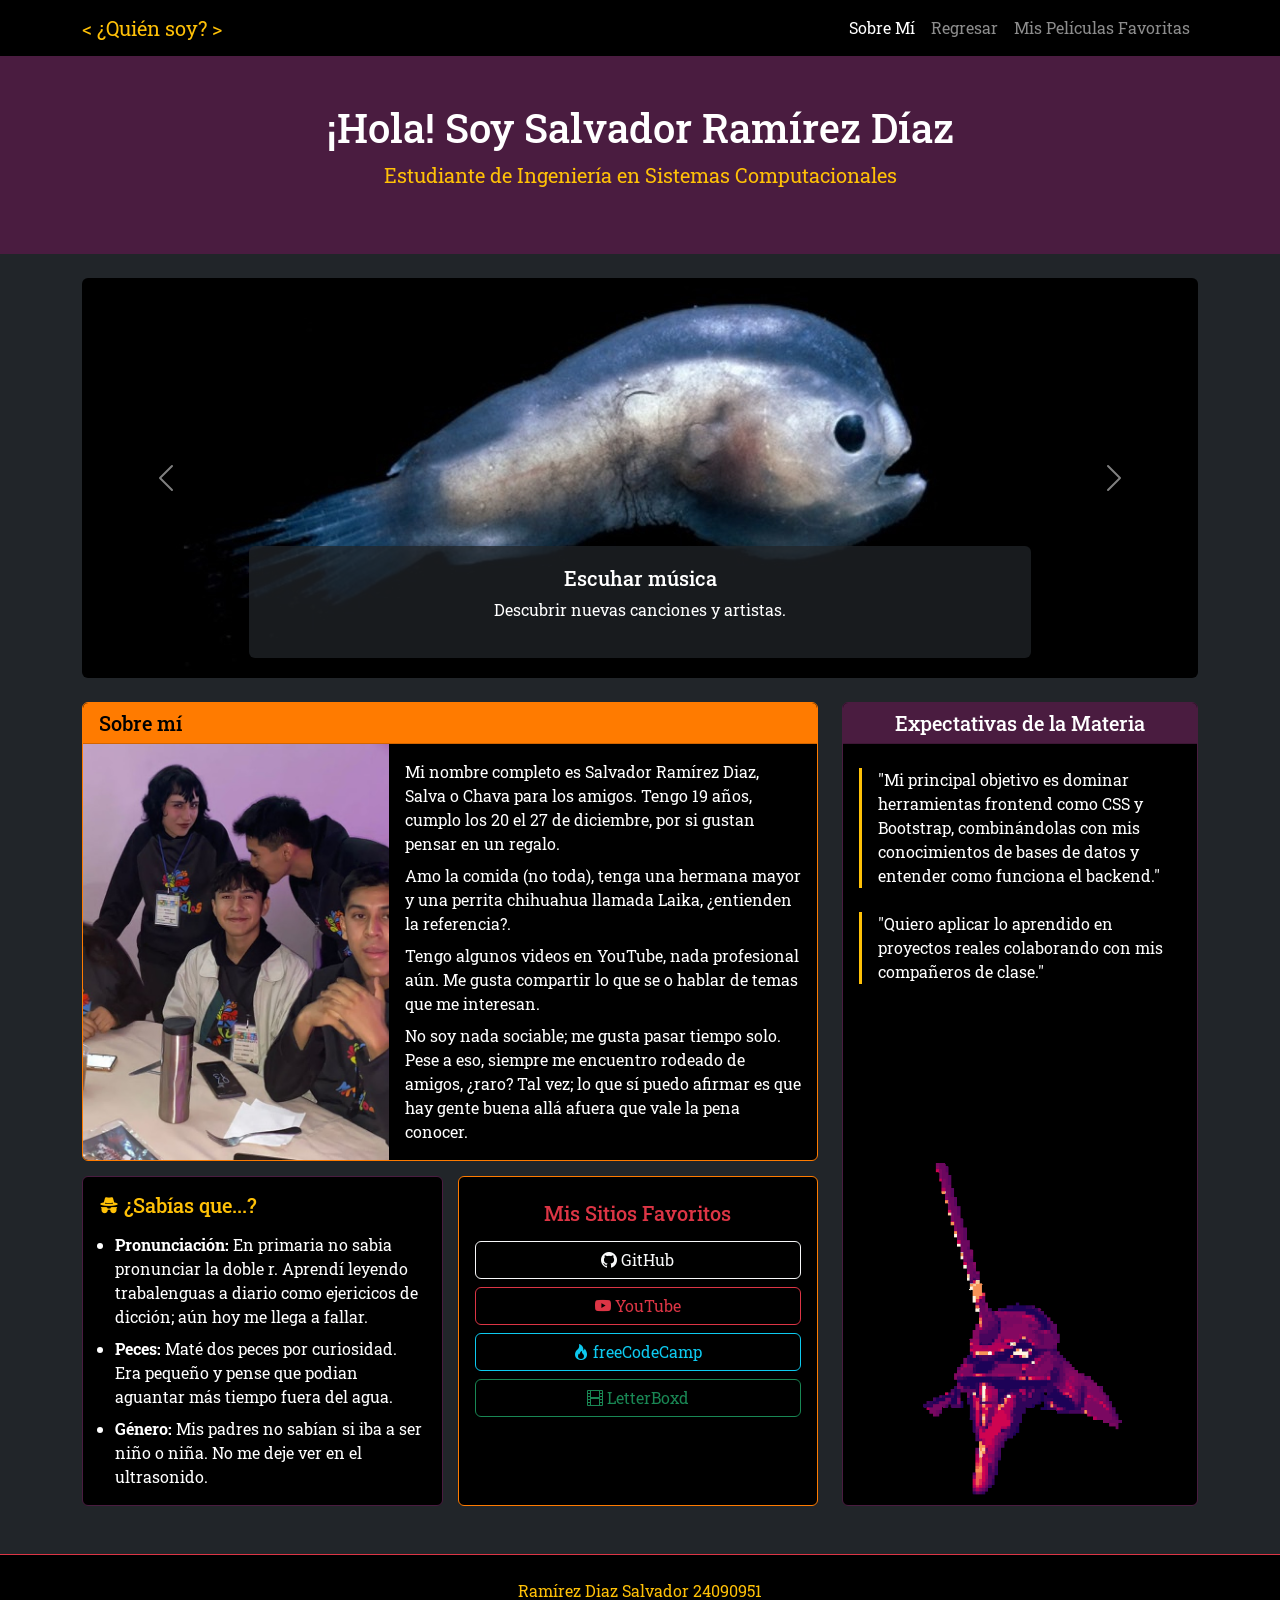
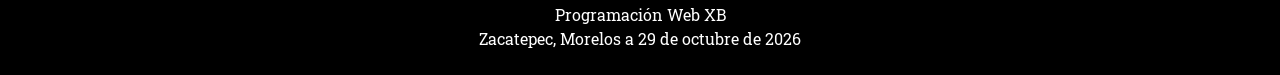
<file: html/salvador/paginaAS.html>
<!DOCTYPE html>
<html lang="es">

<head>
    <meta charset="UTF-8">
    <meta name="viewport" content="width=device-width, initial-scale=1.0">
    <title>Página A - Personal</title>
    <!-- Fuente -->
    <link rel="preconnect" href="https://fonts.googleapis.com">
    <link rel="preconnect" href="https://fonts.gstatic.com" crossorigin>
    <link href="https://fonts.googleapis.com/css2?family=Roboto+Slab:wght@400;700&display=swap" rel="stylesheet">
    <link href="https://cdn.jsdelivr.net/npm/bootstrap@5.3.2/dist/css/bootstrap.min.css" rel="stylesheet">
    <link rel="stylesheet" href="../../css/style.css">
    <link rel="stylesheet" href="https://cdn.jsdelivr.net/npm/bootstrap-icons@1.11.3/font/bootstrap-icons.min.css">
</head>

<body class="bg-dark text-white">

    <!-- navbar -->
    <nav class="navbar navbar-expand-lg navbar-dark bg-black">
        <div class="container">
            <a class="navbar-brand text-warning" href="#">
                &lt ¿Quién soy? &gt</a>
            <button class="navbar-toggler" type="button" data-bs-toggle="collapse" data-bs-target="#menu">
                <span class="navbar-toggler-icon"></span>
            </button>
            <div class="collapse navbar-collapse" id="menu">
                <ul class="navbar-nav ms-auto">
                    <li class="nav-item"><a class="nav-link active" href="#sobremi">Sobre Mí</a></li>
                    <li class="nav-item"><a class="nav-link" href="../general_d_s/acercade.html">Regresar</a></li>
                    <li class="nav-item"><a class="nav-link" href="paginaBS.html">Mis Películas
                            Favoritas</a></li>
                </ul>
            </div>
        </div>
    </nav>

    <!-- Encabezado -->
    <header class="text-center py-5 fondo-morado">
        <h1>¡Hola! Soy Salvador Ramírez Díaz</h1>
        <p class="fs-5 text-warning">Estudiante de Ingeniería en Sistemas Computacionales</p>
    </header>

    <!-- Main -->
    <main class="container mt-4 mb-5">

        <!-- Carrusel -->
        <div id="carruselPersonal" class="carousel slide mb-4" data-bs-ride="carousel">
            <div class="carousel-inner rounded">
                <div class="carousel-item active">
                    <img src="../../images/salvador/musica-banner.jpg" class="d-block w-100 img-carrusel" alt="Musica">
                    <div class="carousel-caption d-none d-md-block bg-dark bg-opacity-75 rounded">
                        <h5>Escuhar música</h5>
                        <p>Descubrir nuevas canciones y artistas.</p>
                    </div>
                </div>
                <div class="carousel-item">
                    <img src="../../images/salvador/leer-banner.jpg" class="d-block w-100 img-carrusel" alt="Lectura">
                    <div class="carousel-caption d-none d-md-block bg-dark bg-opacity-75 rounded">
                        <h5>Leer</h5>
                        <p>Mi foco de atencion son las novelas y libros de historia.</p>
                    </div>
                </div>
                <div class="carousel-item">
                    <img src="../../images/salvador/fotografia-banner.jpg" class="d-block w-100 img-carrusel"
                        alt="Running">
                    <div class="carousel-caption d-none d-md-block bg-dark bg-opacity-75 rounded">
                        <h5>Fotografía</h5>
                        <p>Me gusta capturar momentos y la belleza de la naturaleza.</p>
                    </div>
                </div>
            </div>
            <button class="carousel-control-prev" type="button" data-bs-target="#carruselPersonal" data-bs-slide="prev">
                <span class="carousel-control-prev-icon"></span>
            </button>
            <button class="carousel-control-next" type="button" data-bs-target="#carruselPersonal" data-bs-slide="next">
                <span class="carousel-control-next-icon"></span>
            </button>
        </div>

        <!-- Grid de Bootstrap -->
        <div class="row">

            <!-- Columna principal de 8, quedan 4 libres -->
            <div class="col-lg-8">

                <!-- CSS Grid -->
                <section class="grid-peliculas">

                    <!-- Tarjeta de mis datos-->
                    <div class="card bg-black text-white borde-naranja caja-ancha overflow-hidden">
                        <div id="sobremi" class="card-header fondo-naranja text-black">
                            <h3 class="h5 m-0">Sobre mí</h3>
                        </div>
                        <div class="row g-0">
                            <div class="col-md-5">
                                <img src="../../images/salvador/foto-personal.jpg" alt="Mi foto"
                                    class="h-100 w-100 object-fit-cover rounded-bottom-start">
                            </div>
                            <div class="col-md-7">
                                <div class="card-body">
                                    <p class="mb-2">Mi nombre completo es Salvador Ramírez Diaz, Salva o Chava para los
                                        amigos. Tengo 19 años, cumplo los 20 el 27 de diciembre, por si gustan pensar en
                                        un regalo.</p>
                                    <p class="mb-2">Amo la comida (no toda), tenga una hermana mayor y una perrita
                                        chihuahua llamada Laika, ¿entienden la referencia?.</p>
                                    <p class="mb-2">Tengo algunos videos en YouTube, nada profesional aún. Me gusta
                                        compartir lo que se o hablar de temas que me interesan.</p>
                                    <p class="mb-0">No soy nada sociable; me gusta pasar tiempo solo. Pese a eso,
                                        siempre me encuentro rodeado de amigos, ¿raro? Tal vez; lo que sí puedo afirmar
                                        es que hay gente buena allá afuera que vale la pena conocer.</p>
                                </div>
                            </div>
                        </div>
                    </div>

                    <div class="card bg-black text-white borde-morado">
                        <div class="card-body">
                            <h3 class="h5 text-warning"><i class="bi bi-incognito"></i> ¿Sabías que...?</h3>
                            <ul class="mb-0 ps-3 mt-3 fs-6">
                                <li class="mb-2"><strong>Pronunciación:</strong> En primaria no sabia pronunciar la
                                    doble r. Aprendí leyendo trabalenguas a diario como ejericicos de dicción; aún hoy
                                    me llega a fallar.</li>
                                <li class="mb-2"><strong>Peces:</strong> Maté dos peces por curiosidad. Era pequeño y
                                    pense que podian aguantar más tiempo fuera del agua.</li>
                                <li class="mb-0"><strong>Género:</strong> Mis padres no sabían si iba a ser niño o niña.
                                    No me deje ver en el ultrasonido.
                                </li>
                            </ul>
                        </div>
                    </div>

                    <div class="card bg-black text-white borde-naranja text-center d-flex justify-content-center">
                        <div class="card-body mt-2">
                            <h3 class="h5 text-danger mb-3">Mis Sitios Favoritos</h3>
                            <a href="https://github.com" target="_blank" class="btn btn-outline-light mb-2 w-100"><i
                                    class="bi bi-github"></i> GitHub</a>
                            <a href="https://www.youtube.com" target="_blank"
                                class="btn btn-outline-danger mb-2 w-100"><i class="bi bi-youtube"></i> YouTube</a>
                            <a href="https://www.freecodecamp.org" target="_blank" class="btn btn-outline-info mb-2 w-100"><i
                                    class="bi bi-fire"></i> freeCodeCamp</a>
                            <a href="https://www.letterboxd.com" target="_blank" class="btn btn-outline-success w-100"><i
                                    class="bi bi-film"></i> LetterBoxd</a>
                        </div>
                    </div>

                </section>
                

            </div>

            <!-- Columna lateral a 4 espacios restante, ya son 12 -->
            <div class="col-lg-4 mt-4 mt-lg-0 d-flex flex-column gap-4">
                <div class="card bg-black text-white borde-morado h-100 d-flex flex-column">
                    <div class="card-header fondo-morado text-center">
                        <h3 class="h5 m-0">Expectativas de la Materia</h3>
                    </div>
                    <div class="card-body flex-grow-1">
                        <blockquote class="blockquote fs-6 border-start border-warning border-3 ps-3 mb-4 mt-2">
                            <p>"Mi principal objetivo es dominar herramientas frontend como CSS y Bootstrap,
                                combinándolas con mis conocimientos de bases de datos y entender como funciona el backend."</p>
                        </blockquote>
                        <blockquote class="blockquote fs-6 border-start border-warning border-3 ps-3 mb-0">
                            <p>"Quiero aplicar lo aprendido en proyectos reales colaborando con mis compañeros de clase."</p>
                        </blockquote>
                    </div>
                    <img src="../../images/salvador/eva.gif" class="card-img-bottom object-fit-cover" alt="Decoracion">
                </div>

            </div>

        </div>

    </main>

    <footer class="bg-black text-center py-4 border-top border-danger">
        <p class="m-0 text-warning">Ramírez Diaz Salvador 24090951</p>
        <p class="m-0">Programación Web XB</p>
        <p class="m-0">Zacatepec, Morelos a 29 de octubre de 2026</p>
    </footer>

    <!-- Script Bootstrap -->
    <script src="https://cdn.jsdelivr.net/npm/bootstrap@5.3.2/dist/js/bootstrap.bundle.min.js"></script>
</body>

</html>
</file>
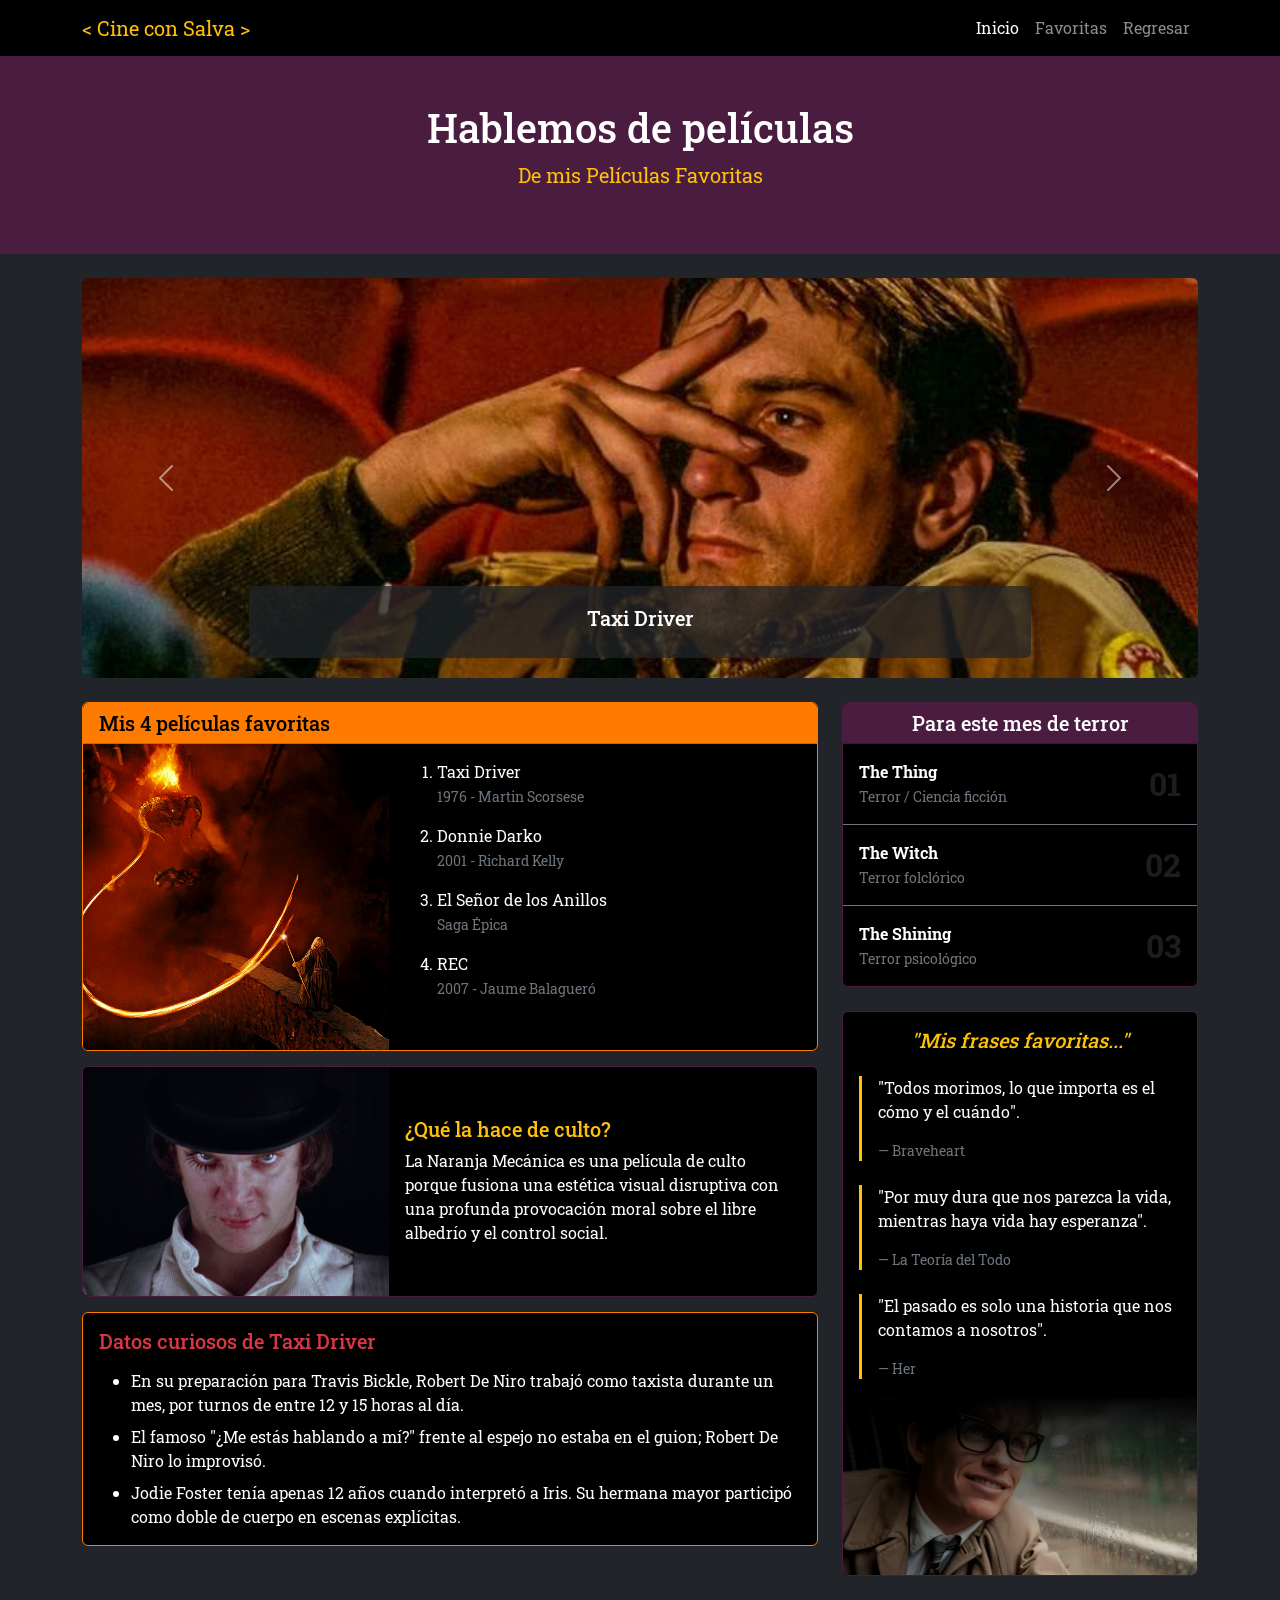
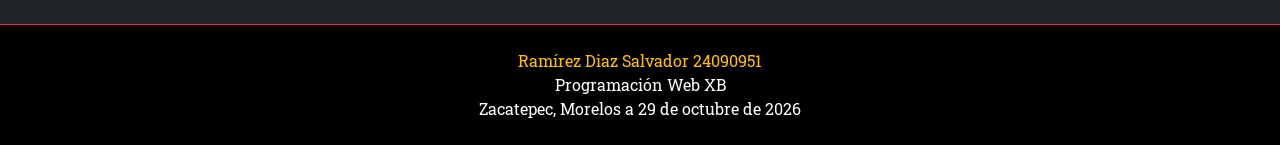
<file: html/salvador/paginaBS.html>
<!DOCTYPE html>
<html lang="es">

<head>
    <meta charset="UTF-8">
    <meta name="viewport" content="width=device-width, initial-scale=1.0">
    <title>Página B - Películas</title>
    <link href="https://cdn.jsdelivr.net/npm/bootstrap@5.3.2/dist/css/bootstrap.min.css" rel="stylesheet">
    <!-- CSS Propio -->
    <link rel="stylesheet" href="../../css/style.css">
    <!-- Fuente Roboto Slab -->
    <link rel="preconnect" href="https://fonts.googleapis.com">
    <link rel="preconnect" href="https://fonts.gstatic.com" crossorigin>
    <link href="https://fonts.googleapis.com/css2?family=Roboto+Slab:wght@100..900&display=swap" rel="stylesheet">
</head>

<body class="bg-dark text-white">

    <!-- Barra navbar -->
    <nav class="navbar navbar-expand-lg navbar-dark bg-black">
        <div class="container">
            <a class="navbar-brand text-warning" href="#">&lt Cine con Salva &gt</a>
            <button class="navbar-toggler" type="button" data-bs-toggle="collapse" data-bs-target="#menu">
                <span class="navbar-toggler-icon"></span>
            </button>
            <div class="collapse navbar-collapse" id="menu">
                <ul class="navbar-nav ms-auto">
                    <li class="nav-item"><a class="nav-link active" href="#">Inicio</a></li>
                    <li class="nav-item"><a class="nav-link" href="#favoritas">Favoritas</a></li>
                    <li class="nav-item"><a class="nav-link" href="paginaAS.html">Regresar</a></li>
                </ul>
            </div>
        </div>
    </nav>

    <header class="text-center py-5 fondo-morado">
        <h1>Hablemos de películas</h1>
        <p class="fs-5 text-warning">De mis Películas Favoritas</p>
    </header>

    <section class="container mt-4 mb-5">

        <!-- Este es el carrusel -->
        <div id="carrusel" class="carousel slide mb-4" data-bs-ride="carousel">
            <div class="carousel-inner rounded">
                <div class="carousel-item active">
                    <img src="../../images/salvador/taxi-driver-banner.jpg" class="d-block w-100 img-carrusel"
                        alt="Taxi Driver">
                    <div class="carousel-caption d-none d-md-block bg-dark bg-opacity-75 rounded">
                        <h5>Taxi Driver</h5>
                    </div>
                </div>
                <div class="carousel-item">
                    <img src="../../images/salvador/pulp-fiction-banner.jpg" class="d-block w-100 img-carrusel"
                        alt="Pulp Fiction">
                    <div class="carousel-caption d-none d-md-block bg-dark bg-opacity-75 rounded">
                        <h5>Pulp Fiction</h5>
                    </div>
                </div>
                <div class="carousel-item">
                    <img src="../../images/salvador/midsommar-banner.jpg" class="d-block w-100 img-carrusel" alt="Midsommar">
                    <div class="carousel-caption d-none d-md-block bg-dark bg-opacity-75 rounded">
                        <h5>Midsommar</h5>
                    </div>
                </div>
            </div>
            <button class="carousel-control-prev" type="button" data-bs-target="#carrusel" data-bs-slide="prev">
                <span class="carousel-control-prev-icon"></span>
            </button>
            <button class="carousel-control-next" type="button" data-bs-target="#carrusel" data-bs-slide="next">
                <span class="carousel-control-next-icon"></span>
            </button>
        </div>

        <!-- Aqui se aplica el Grid de Bootstrap -->
        <div class="row">

            <div class="col-lg-8"> <!-- Ocupa 8 de 12 espacios disponibles -->

                <!--Este es el Grid CSS-->
                <section class="grid-peliculas">

                    <div id="favoritas" class="card bg-black text-white borde-naranja caja-ancha overflow-hidden">
                        <div class="card-header fondo-naranja text-black">
                            <h3 class="h5 m-0">Mis 4 películas favoritas</h3>
                        </div>

                        <!-- row g-0 quita los espacios entre las columnas -->
                        <div class="row g-0">

                            <!-- Mitad izquierda -->
                            <div class="col-md-5 bg-dark">
                                <img src="../../images/salvador/lotr.gif" alt="Mis favoritas"
                                    class="h-100 w-100 object-fit-cover rounded-bottom-start">
                            </div>

                            <!-- Mitad derecha -->
                            <div class="col-md-7">
                                <div class="card-body">
                                    <ol class="mb-0">
                                        <li class="mb-3">
                                            Taxi Driver <br>
                                            <span class="text-secondary small">1976 - Martin Scorsese</span>
                                        </li>
                                        <li class="mb-3">
                                            Donnie Darko <br>
                                            <span class="text-secondary small">2001 - Richard Kelly</span>
                                        </li>
                                        <li class="mb-3">
                                            El Señor de los Anillos <br>
                                            <span class="text-secondary small">Saga Épica</span>
                                        </li>
                                        <li class="mb-0">
                                            REC <br>
                                            <span class="text-secondary small">2007 - Jaume Balagueró</span>
                                        </li>
                                    </ol>
                                </div>
                            </div>

                        </div>
                    </div>

                    <div class="card bg-black text-white borde-morado caja-ancha">
                        <div class="row g-0 align-items-center">

                            <div class="col-md-5">
                                <img src="../../images/salvador/la-naranja-mecanica.jpg" class="img-fluid rounded-start"
                                    alt="De Culto">
                            </div>

                            <!-- Mitad derecha para el texto -->
                            <div class="col-md-7">
                                <div class="card-body">
                                    <h3 class="h5 text-warning">¿Qué la hace de culto?</h3>
                                    <p class="fs-6 mb-0">
                                        La Naranja Mecánica es una película de culto porque fusiona una
                                        estética visual disruptiva con una profunda provocación moral
                                        sobre el libre albedrío y el control social.
                                    </p>
                                </div>
                            </div>

                        </div>
                    </div>

                    <div class="card bg-black text-white borde-naranja caja-ancha">
                        <div class="card-body">
                            <h3 class="h5 text-danger mb-3">Datos curiosos de Taxi Driver</h3>
                            <ul class="mb-0">
                                <li class="mb-2">En su preparación para Travis Bickle, Robert De Niro trabajó como
                                    taxista durante un mes, por turnos de entre 12 y 15 horas al día.</li>
                                <li class="mb-2">El famoso "¿Me estás hablando a mí?" frente al espejo no estaba en el
                                    guion; Robert De Niro lo improvisó.</li>
                                <li>Jodie Foster tenía apenas 12 años cuando interpretó a Iris. Su hermana mayor
                                    participó como doble de cuerpo en escenas explícitas.</li>
                            </ul>
                        </div>
                    </div>

                </section>


            </div>

            <!-- Columna lateral -->
            <div class="col-lg-4 mt-4 mt-lg-0 d-flex flex-column gap-4">
                <div id="terror" class="card bg-black text-white borde-morado">
                    <div class="card-header fondo-morado text-center">
                        <h3 class="h5 m-0">Para este mes de terror</h3>
                    </div>
                    <div class="card-body p-0">
                        <ul class="list-group list-group-flush">
                            <li
                                class="list-group-item bg-transparent text-white border-secondary d-flex justify-content-between align-items-center p-3">
                                <div>
                                    <strong>The Thing</strong><br>
                                    <span class="text-secondary small">Terror / Ciencia ficción</span>
                                </div>
                                <span class="fs-2 fw-bold text-secondary opacity-25">01</span>

                            </li>
                            <li
                                class="list-group-item bg-transparent text-white border-secondary d-flex justify-content-between align-items-center p-3">
                                <div>
                                    <strong>The Witch</strong><br>
                                    <span class="text-secondary small">Terror folclórico</span>
                                </div>
                                <span class="fs-2 fw-bold text-secondary opacity-25">02</span>

                            </li>
                            <li
                                class="list-group-item bg-transparent text-white border-0 d-flex justify-content-between align-items-center p-3">
                                <div>
                                    <strong>The Shining</strong><br>
                                    <span class="text-secondary small">Terror psicológico</span>
                                </div>
                                <span class="fs-2 fw-bold text-secondary opacity-25">03</span>
                            </li>
                        </ul>
                    </div>
                </div>

                <div class="card bg-black text-white borde-morado h-100 d-flex flex-column">

                    <div class="card-body flex-grow-1">
                        <h3 class="h5 text-warning text-center mb-4 fst-italic">"Mis frases favoritas..."</h3>

                        <blockquote class="blockquote fs-6 border-start border-warning border-3 ps-3 mb-4">
                            <p>"Todos morimos, lo que importa es el cómo y el cuándo".</p>
                            <footer class="blockquote-footer mt-1">Braveheart</footer>
                        </blockquote>

                        <blockquote class="blockquote fs-6 border-start border-warning border-3 ps-3 mb-4">
                            <p>"Por muy dura que nos parezca la vida, mientras haya vida hay esperanza".</p>
                            <footer class="blockquote-footer mt-1">La Teoría del Todo</footer>
                        </blockquote>

                        <blockquote class="blockquote fs-6 border-start border-warning border-3 ps-3 mb-0">
                            <p>"El pasado es solo una historia que nos contamos a nosotros".</p>
                            <footer class="blockquote-footer mt-1">Her</footer>
                        </blockquote>
                    </div>
                    <img src="../../images/salvador/ttoe.jpg" class="card-img-bottom img-desvanecida" alt="Decoracipn">
                </div>

            </div>


    </section>

    <footer class="bg-black text-center py-4 border-top border-danger">
        <p class="m-0 text-warning">Ramírez Diaz Salvador 24090951</p>
        <p class="m-0">Programación Web XB</p>
        <p class="m-0">Zacatepec, Morelos a 29 de octubre de 2026</p>
    </footer>

    <script src="https://cdn.jsdelivr.net/npm/bootstrap@5.3.2/dist/js/bootstrap.bundle.min.js"></script>
</body>

</html>
</file>
<file: css/style.css>
body {
    font-family: 'Roboto Slab', serif;
    font-size: 1rem;
}

.fondo-morado {
    background-color: #4a1c40;
    color: white;
}

.fondo-naranja {
    background-color: #ff7b00;
}

.borde-naranja {
    border: 1px solid #ff7b00;
}

.borde-amarillo {
    border: 1px solid #FFC107;
}

.borde-morado {
    border: 1px solid #4A1C40;
}

/*Asi no de se deforman en el carrusel*/
.img-carrusel {
    height: 400px;
    object-fit: cover;
}

.img-tarjeta {
    height: 180px;
    object-fit: cover;
}

/* Animacion para las tarjetas */
.card:hover {
    transform: translateY(-5px);
    transition: 0.3s;
}

/* Configuración del Grid */
.grid-peliculas {
    display: grid;
    /*Columnas de al menos 280px*/
    grid-template-columns: repeat(auto-fit, minmax(280px, 1fr));
    gap: 15px; /* Espacio entre tarjetas */
}

/* Ajustes para compus */
@media (min-width: 992px) {
    .caja-ancha {
        grid-column: span 2; /* Ocupa 2 columnas de ancho */
    }
    
    .caja-alta {
        grid-row: span 2; /* Ocupa 2 filas de alto */
    }

}

/* Imagen desvanecida*/
.img-desvanecida {
    height: 180px; 
    object-fit: cover;
    opacity: 0.9; 
    
    /* Crear desvanecido*/
    -webkit-mask-image: linear-gradient(to bottom, transparent 0%, black 80%);
    mask-image: linear-gradient(to bottom, transparent 0%, black 80%);
}

/* Boton instagram */
  .btn-outline-purple {
    color: #6f42c1;
    border-color: #6f42c1;
    background-color: transparent;
  }

  .text-morado {
    color: #a855f7;
  }

  .text-naranja {
    color: #ff7b00;
  }

  .btn-outline-purple:hover {
    color: #fff;
    background-color: #6f42c1;
    border-color: #6f42c1;
  }

  .btn-check:checked + .btn-outline-purple,
  .btn-outline-purple.active, 
  .btn-outline-purple:active {
    color: #fff;
    background-color: #59359a;
    border-color: #59359a;
  }

  /* Grid david */
  .grid-david {
    display: grid;
    gap: 15px;
    grid-template-columns: 1fr;
    grid-template-areas: 
        "carrusel"
        "sobremi"
        "sabiasque"
        "expectativas"
        "paginasfav";
  }

  /* Grid david: escritorio */
    @media (min-width: 992px) {
    .grid-david {
    grid-template-columns: 1fr 1fr 1fr;
    grid-template-areas: 
        "carrusel carrusel carrusel"
        "sobremi sobremi expectativas"
        "sabiasque paginasfav expectativas";
  }
    }

  .gustos-carrusel { grid-area: carrusel; }
  .sobremi-tarjeta { grid-area: sobremi; }
  .expect-tarjeta { grid-area: expectativas; }
  .sabiasq-tarjeta { grid-area: sabiasque; }
  .paginasf-tarjeta { grid-area: paginasfav; }
</file>
